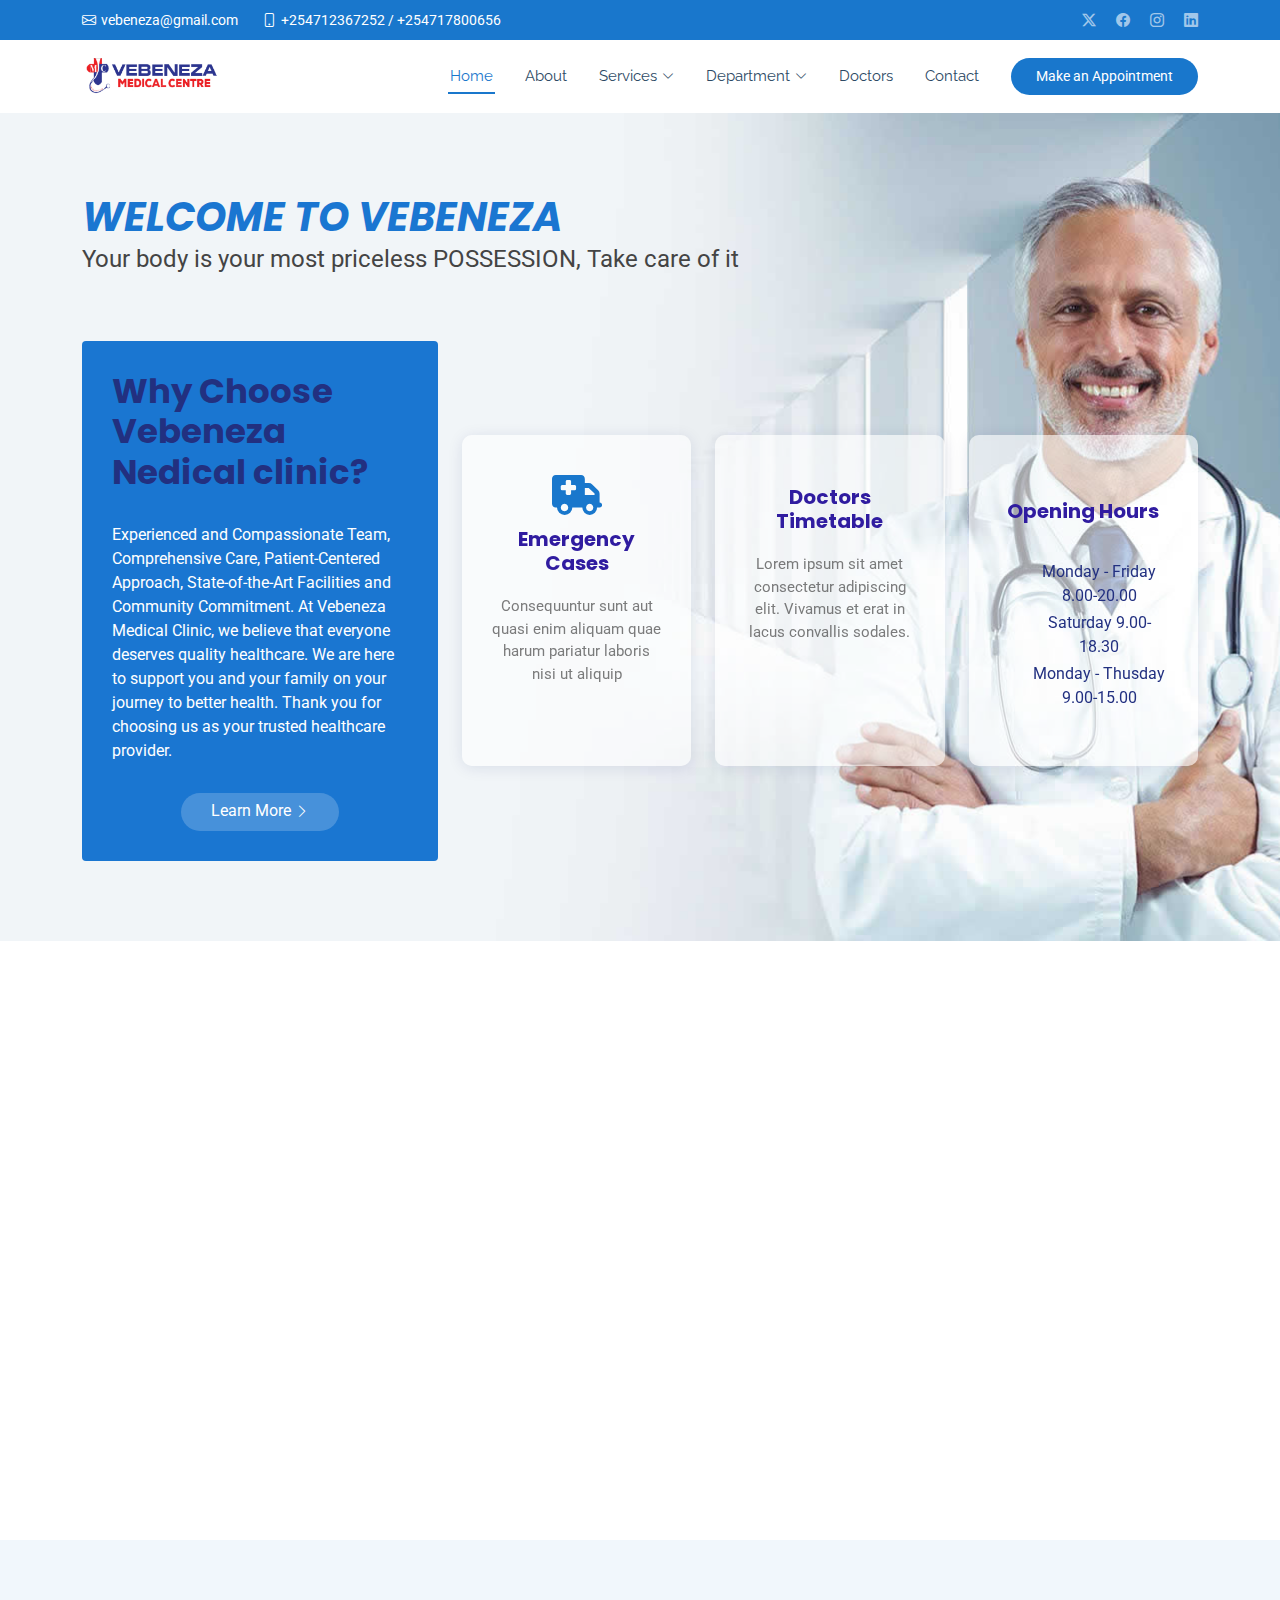
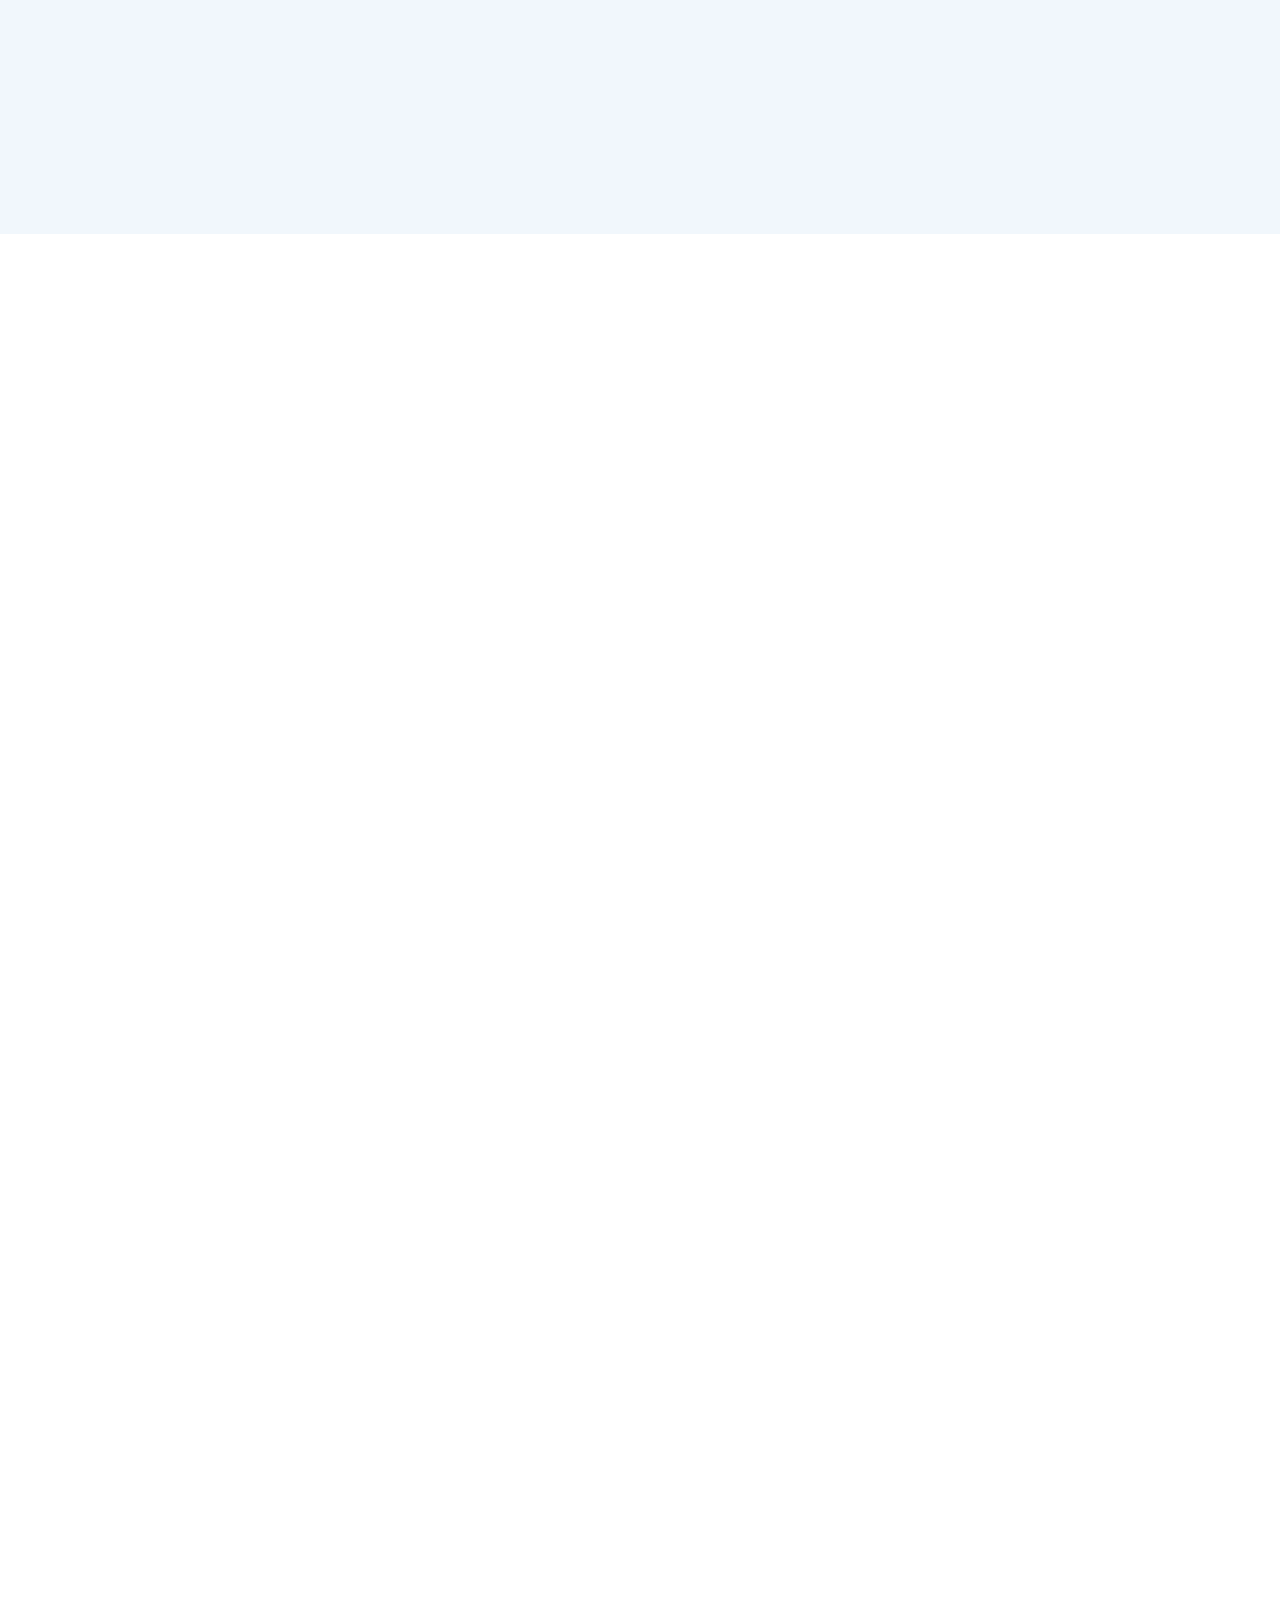
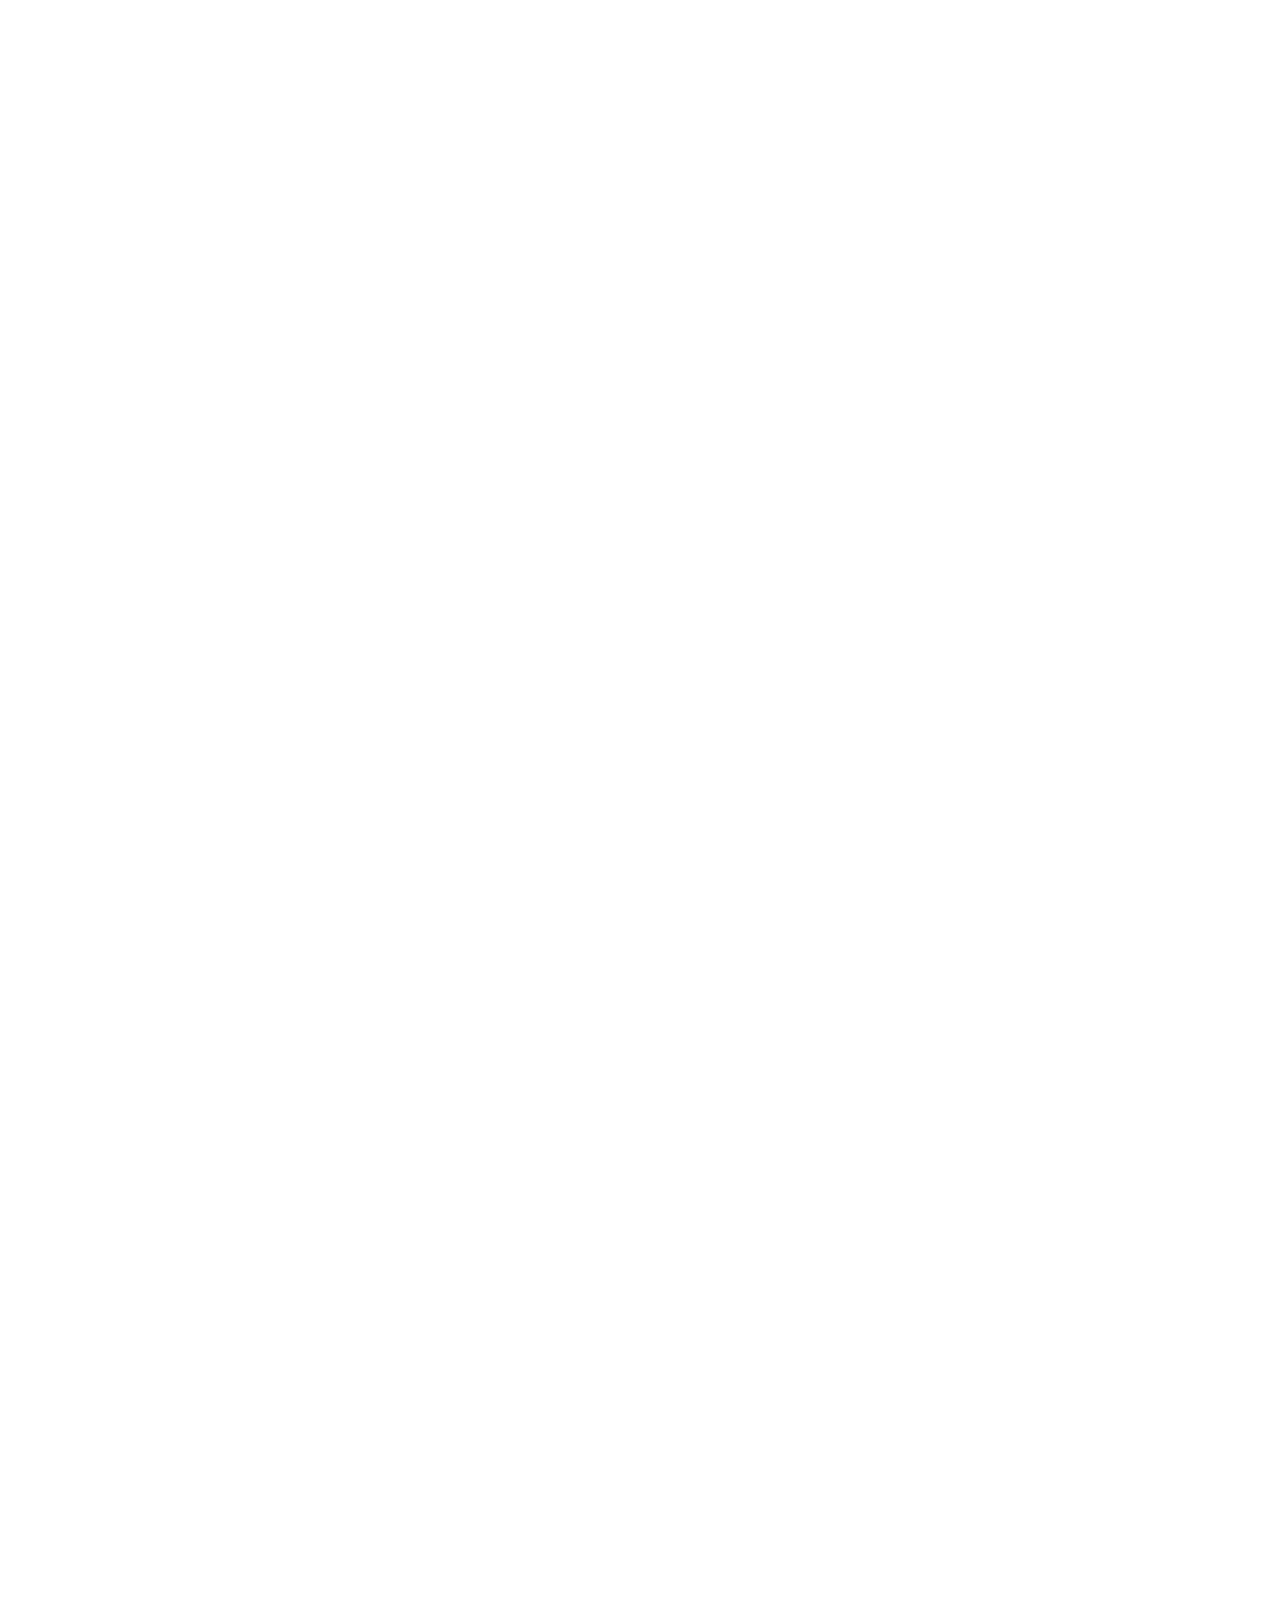
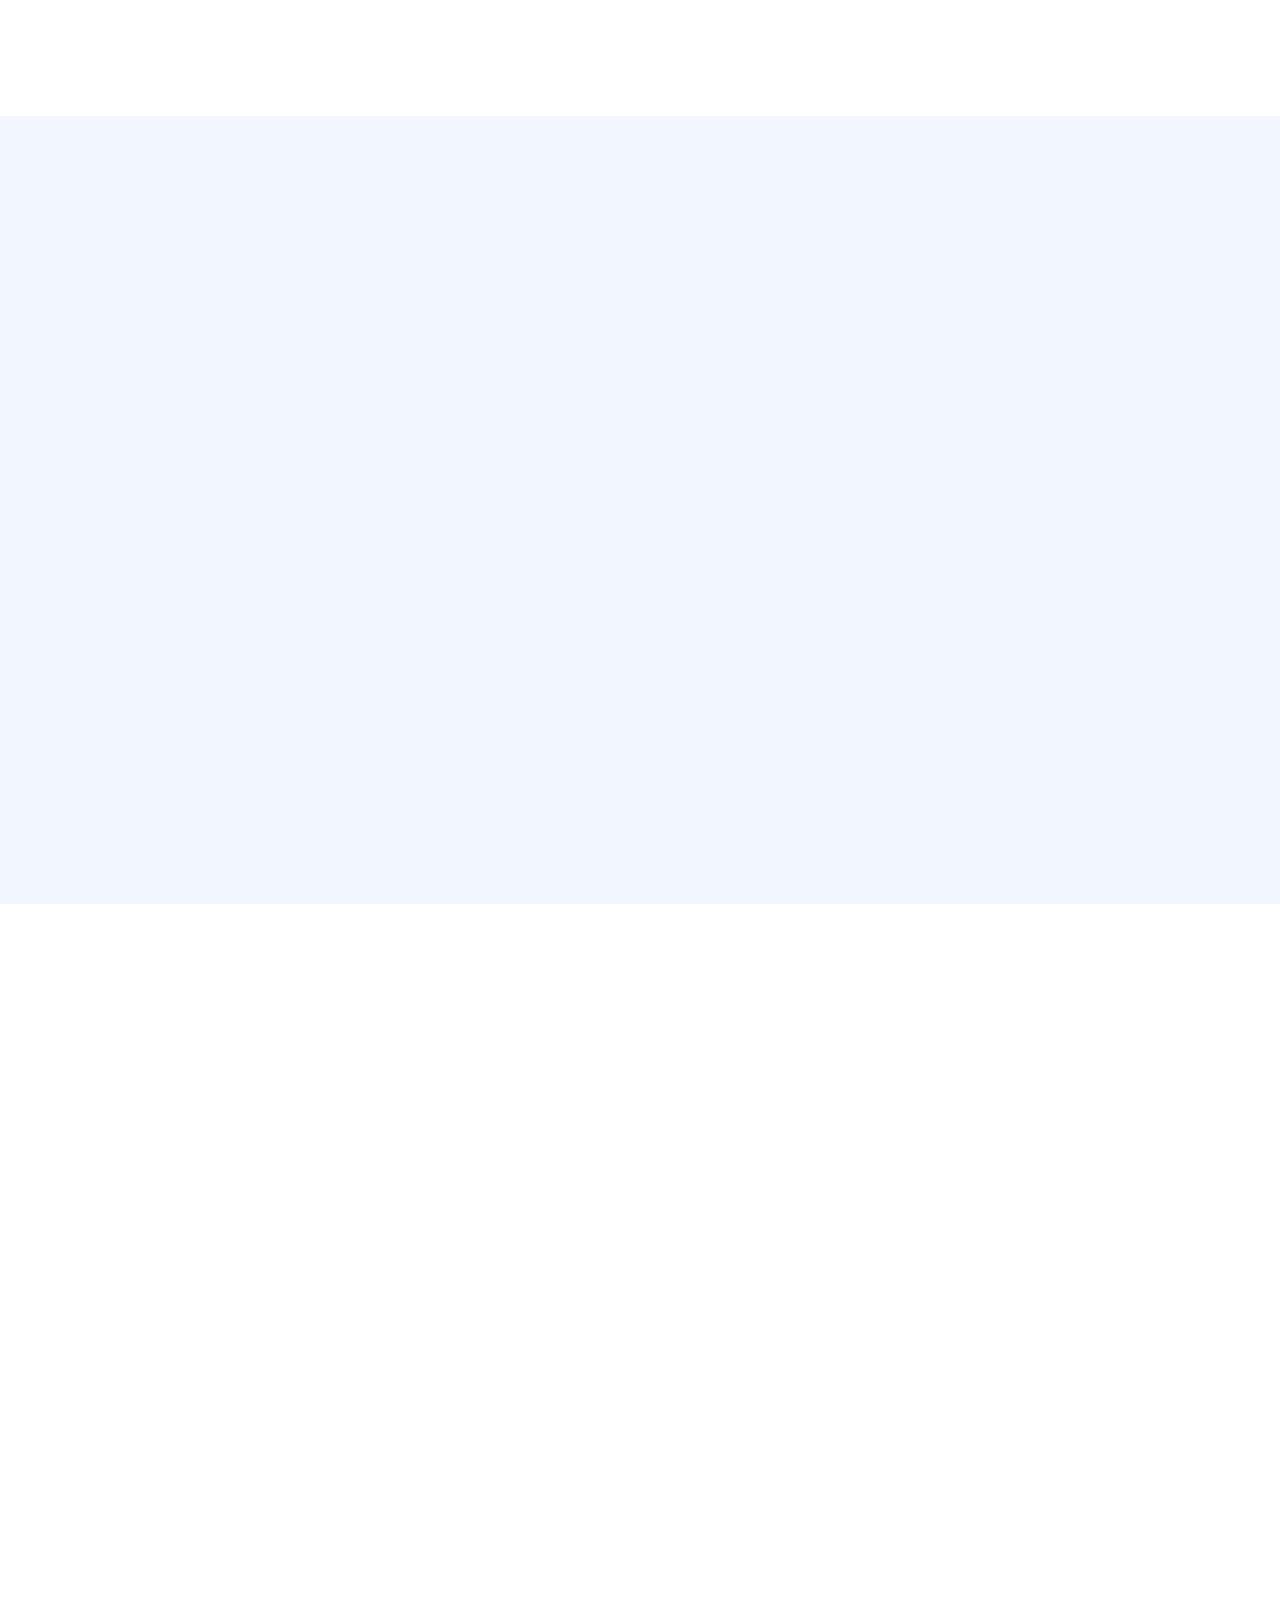
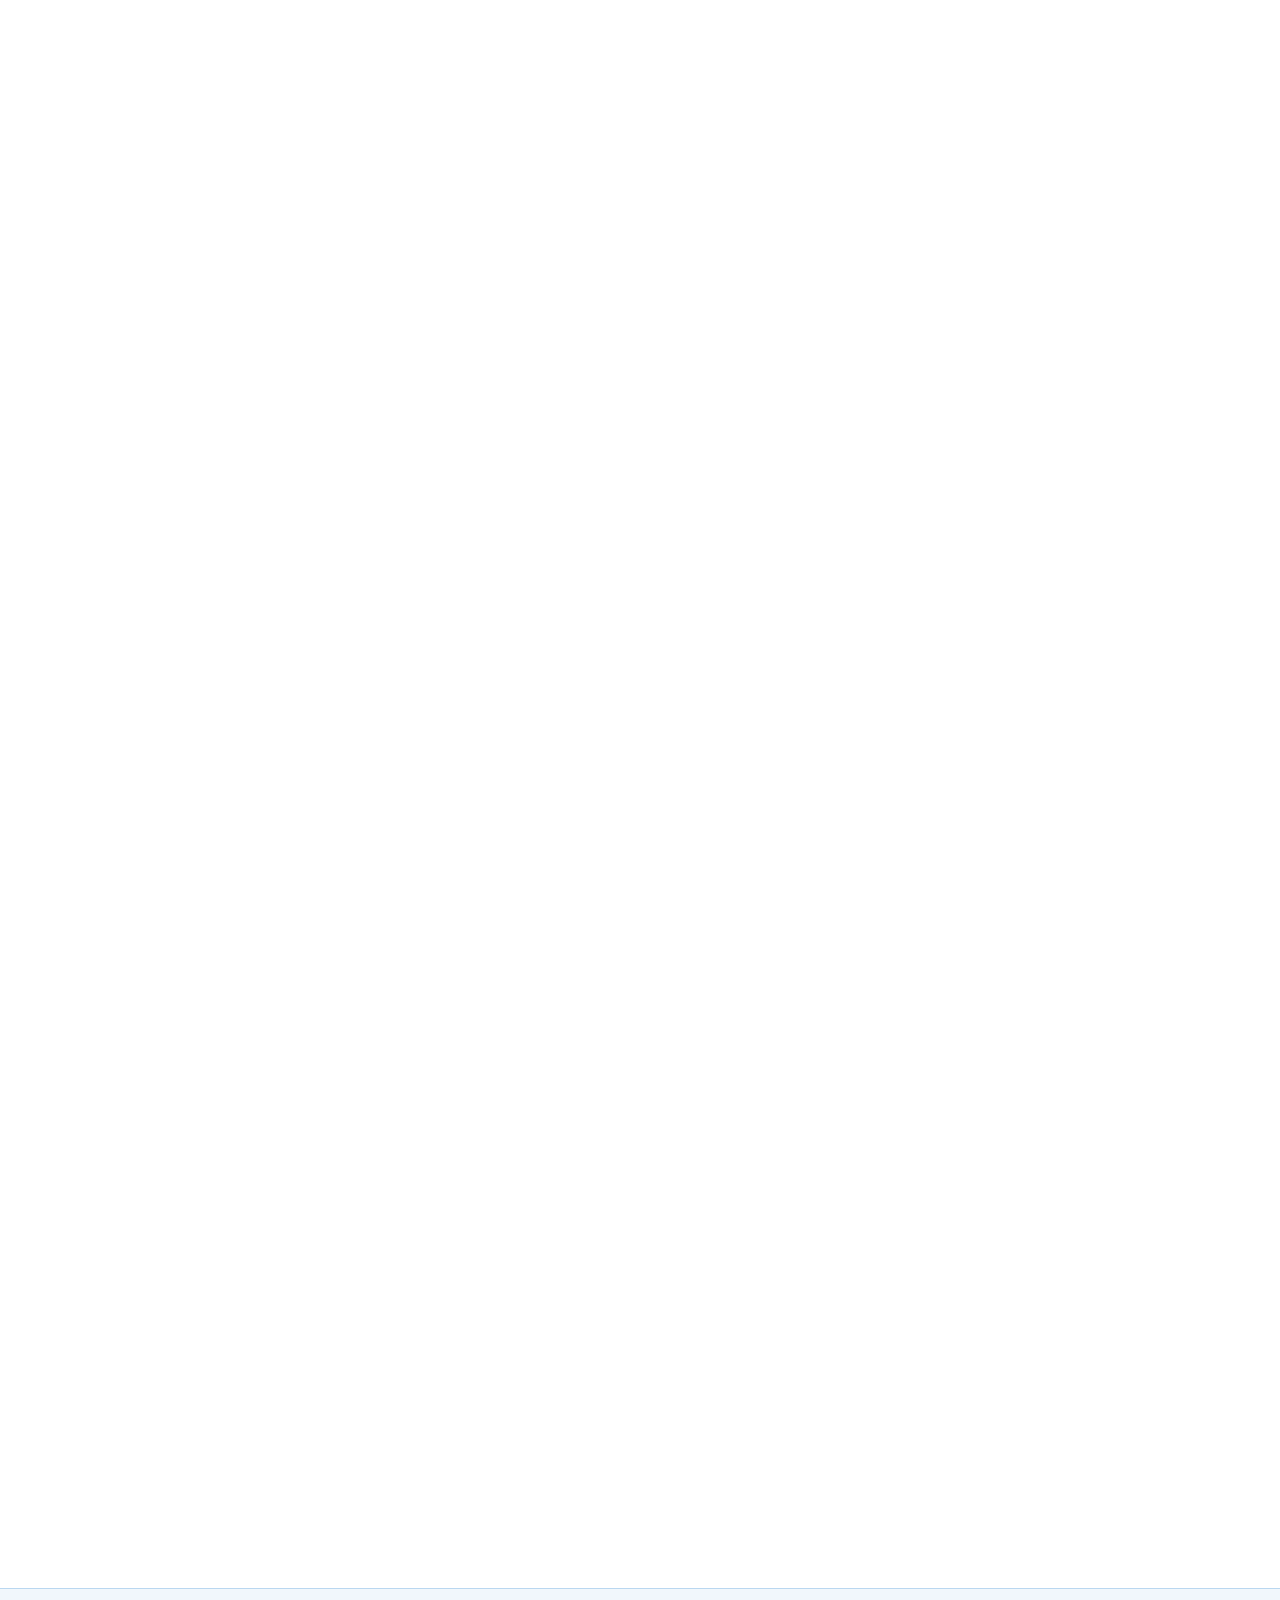
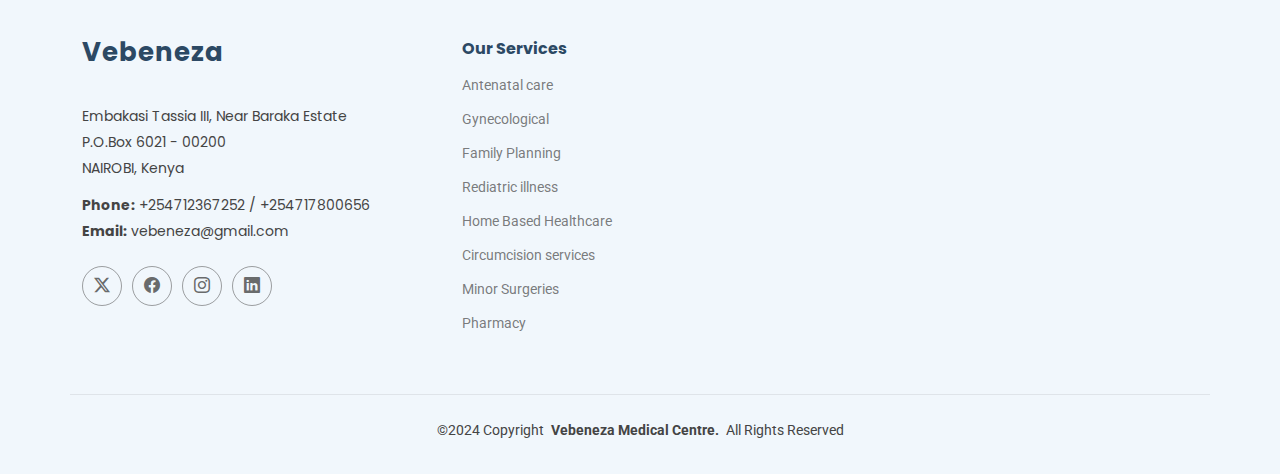
<file: index.html>
<!DOCTYPE html>
<html lang="en">

<head>
  <meta charset="utf-8">
  <meta content="width=device-width, initial-scale=1.0" name="viewport">
  <title>Vebeneza Medical Center</title>
  <meta content="" name="description">
  <meta content="" name="keywords">

  <!-- Favicons -->
  <link href="assets/img/LOGO VEBENEZA.jpg" rel="icon">
  <link href="assets/img/apple-touch-icon.png" rel="apple-touch-icon">

  <!-- Fonts -->
  <link href="https://fonts.googleapis.com" rel="preconnect">
  <link href="https://fonts.gstatic.com" rel="preconnect" crossorigin>
  <link href="https://fonts.googleapis.com/css2?family=Roboto:ital,wght@0,100;0,300;0,400;0,500;0,700;0,900;1,100;1,300;1,400;1,500;1,700;1,900&family=Poppins:ital,wght@0,100;0,200;0,300;0,400;0,500;0,600;0,700;0,800;0,900;1,100;1,200;1,300;1,400;1,500;1,600;1,700;1,800;1,900&family=Raleway:ital,wght@0,100;0,200;0,300;0,400;0,500;0,600;0,700;0,800;0,900;1,100;1,200;1,300;1,400;1,500;1,600;1,700;1,800;1,900&display=swap" rel="stylesheet">

  <!-- Vendor CSS Files -->
  <link href="assets/vendor/bootstrap/css/bootstrap.min.css" rel="stylesheet">
  <link href="assets/vendor/bootstrap-icons/bootstrap-icons.css" rel="stylesheet">
  <link href="assets/vendor/aos/aos.css" rel="stylesheet">
  <link href="assets/vendor/fontawesome-free/css/all.min.css" rel="stylesheet">
  <link href="assets/vendor/glightbox/css/glightbox.min.css" rel="stylesheet">
  <link href="assets/vendor/swiper/swiper-bundle.min.css" rel="stylesheet">

  <!-- Main CSS File -->
  <link href="assets/css/main.css" rel="stylesheet">

 <!-- Griffins -->
</head>

<body class="index-page">

  <header id="header" class="header sticky-top">

    <div class="topbar d-flex align-items-center">
      <div class="container d-flex justify-content-center justify-content-md-between">
        <div class="contact-info d-flex align-items-center">
          <i class="bi bi-envelope d-flex align-items-center"><a href="mailto:griffootieno@gmail.com">vebeneza@gmail.com</a></i>
          <i class="bi bi-phone d-flex align-items-center ms-4"><span>+254712367252 / +254717800656</span></i>
        </div>
        <div class="social-links d-none d-md-flex align-items-center">
          <a href="#" class="twitter"><i class="bi bi-twitter-x"></i></a>
          <a href="#" class="facebook"><i class="bi bi-facebook"></i></a>
          <a href="#" class="instagram"><i class="bi bi-instagram"></i></a>
          <a href="#" class="linkedin"><i class="bi bi-linkedin"></i></a>
        </div>
      </div>
    </div><!-- End Top Bar -->

    <div class="branding d-flex align-items-center">

      <div class="container position-relative d-flex align-items-center justify-content-between">
        <a href="index.html" class="logo d-flex align-items-center me-auto">
          <!-- Uncomment the line below if you also wish to use an image logo -->
          <img src="assets/img/vebeneza_logo.png" alt="">
          <!-- <h1 class="sitename">VEBENEZA MEDICAL CLINIC</h1> -->
        </a>

        <nav id="navmenu" class="navmenu">
          <ul>
            <li><a href="#hero" class="active">Home<br></a></li>
            <li><a href="#about">About</a></li>
            <li class="dropdown"><a href="#"><span>Services</span> <i class="bi bi-chevron-down toggle-dropdown"></i></a>
              <ul>
                <li><a href="/pages/Radiology.html">Radiology/Imaging services</a></li>
                <li class="dropdown"><a href="/pages/clinical_service.html"><span>Clinical Service</span> <i class="bi bi-chevron-down toggle-dropdown"></i></a>
                  <ul>
                    <li><a href="/pages/clinical_service.html">Surgical services</a></li>
                    <li><a href="/pages/clinical_service.html">medical services</a></li>
                    <li><a href="/pages/clinical_service.html">Diagnostic services</a></li>
                    <li><a href="/pages/clinical_service.html">Pharmacutical services</a></li>
                  </ul>
                </li>
                <li><a href="/pages/Consultancy.html">Speciality/Consultancy clinic</a></li>
                <li><a href="/pages/inpatient_service.html">Inpatient services</a></li>
                <li><a href="/pages/outpatient.html">Outpatient services</a></li>
              </ul>
            </li>
            <li class="dropdown"><a href="#"><span>Department</span> <i class="bi bi-chevron-down toggle-dropdown"></i></a>
              <ul>
                <li><a href="#">Casualty</a></li>
                <li><a href="#">Laboratory</a></li>
                <li><a href="#">Pharmacy Service</a></li>
                <li><a href="#">Consultation</a></li>
                <li class="dropdown"><a href="#"><span>Diagnostic and imaging seevices</span> <i class="bi bi-chevron-down toggle-dropdown"></i></a>
                  <ul>
                    <li><a href="#">X-Ray</a></li>
                    <li><a href="#">Ultrasound</a></li>
                  </ul>
                </li>
              </ul>
            </li>
            <li><a href="#doctors">Doctors</a></li>
            <li><a href="#contact">Contact</a></li>
          </ul>
          <i class="mobile-nav-toggle d-xl-none bi bi-list"></i>
        </nav>

        <a class="cta-btn d-none d-sm-block" href="#appointment">Make an Appointment</a>

      </div>

    </div>

  </header>

  <main class="main">

    <!-- Hero Section -->
    <section id="hero" class="hero section light-background">

      <img src="assets/img/slider2.jpg" alt="" data-aos="fade-in">

      <div class="container position-relative">

        <div class="welcome position-relative" data-aos="fade-down" data-aos-delay="100">
          <h2>WELCOME TO VEBENEZA</h2>
          <p>Your body is your most priceless POSSESSION, Take care of it</p>
        </div><!-- End Welcome -->

        <div class="content row gy-4">
          <div class="col-lg-4 d-flex align-items-stretch">
            <div class="why-box" data-aos="zoom-out" data-aos-delay="200">
              <h3>Why Choose Vebeneza Nedical clinic?</h3>
              <p>
                Experienced and Compassionate Team, Comprehensive Care, Patient-Centered Approach, State-of-the-Art Facilities and Community Commitment. At Vebeneza Medical Clinic, we believe that everyone deserves quality healthcare. We are here to support you and your family on your journey to better health. Thank you for choosing us as your trusted healthcare provider.
              </p>
              <div class="text-center">
                <a href="#about" class="more-btn"><span>Learn More</span> <i class="bi bi-chevron-right"></i></a>
              </div>
            </div>
          </div><!-- End Why Box -->

          <div class="col-lg-8 d-flex align-items-stretch">
            <div class="d-flex flex-column justify-content-center">
              <div class="row gy-4">

                <div class="col-xl-4 d-flex align-items-stretch">
                  <div class="icon-box" data-aos="zoom-out" data-aos-delay="300">
                    <i class="fa fa-ambulance"></i>
                    <h4>Emergency Cases</h4>
                    <p>Consequuntur sunt aut quasi enim aliquam quae harum pariatur laboris nisi ut aliquip</p>
                  </div>
                </div><!-- End Icon Box -->

                <div class="col-xl-4 d-flex align-items-stretch">
                  <div class="icon-box" data-aos="zoom-out" data-aos-delay="400">
                    <i class="icofont-prescription"></i>
                    <h4>Doctors Timetable</h4>
                    <p>Lorem ipsum sit amet consectetur adipiscing elit. Vivamus et erat in lacus convallis sodales.</p>
                  </div>
                </div><!-- End Icon Box -->

                <div class="col-xl-4 d-flex align-items-stretch">
                  <div class="icon-box" data-aos="zoom-out" data-aos-delay="500">
                    <i class="icofont-ui-clock"></i>
                    <h4>Opening Hours</h4>
                    <ul class="time-sidual">
											<li class="day">Monday - Friday <span>8.00-20.00</span></li>
											<li class="day">Saturday <span>9.00-18.30</span></li>
											<li class="day">Monday - Thusday <span>9.00-15.00</span></li>
										</ul>
                  </div>
                </div><!-- End Icon Box -->

              </div>
            </div>
          </div>
        </div><!-- End  Content-->

      </div>

    </section><!-- /Hero Section -->

    <!-- About Section -->
    <section id="about" class="about section">

      <div class="container">

        <div class="row gy-4 gx-5">

          <div class="col-lg-6 position-relative align-self-start" data-aos="fade-up" data-aos-delay="200">
            <img src="assets/img/home_face.jpeg" class="img-fluid" alt="">
          </div>

          <div class="col-lg-6 content" data-aos="fade-up" data-aos-delay="100">
            <h3>About Us</h3>
            <p>
              Welcome to Vebeneza Medical Clinic, where your health and well-being are our top priorities. Our clinic is dedicated to providing comprehensive and compassionate healthcare services to the community. With a team of highly skilled medical professionals and state-of-the-art facilities, we strive to offer the best medical care tailored to meet the unique needs of each patient.
            </p>
            <ul>
              <li>
                <i class="fa-solid fa-vial-circle-check"></i>
                <div>
                  <h5>Our Mission</h5>
                  <p>At Vebeneza Medical Clinic, our mission is to deliver exceptional healthcare services that improve the quality of life for our patients. We are committed to providing accessible, affordable, and patient-centered care, ensuring that everyone in our community has the opportunity to achieve optimal health.</p>
                </div>
              </li>
            </ul>
          </div>

        </div>

      </div>

    </section><!-- /About Section -->

    <!-- Stats Section -->
    <section id="stats" class="stats section light-background">

      <div class="container" data-aos="fade-up" data-aos-delay="100">

        <div class="row gy-4">

          <div class="col-lg-3 col-md-6 d-flex flex-column align-items-center">
            <i class="fa-solid fa-user-doctor"></i>
            <div class="stats-item">
              <span data-purecounter-start="0" data-purecounter-end="2" data-purecounter-duration="1" class="purecounter"></span>
              <p>Doctors</p>
            </div>
          </div><!-- End Stats Item -->

          <div class="col-lg-3 col-md-6 d-flex flex-column align-items-center">
            <i class="fa-regular fa-hospital"></i>
            <div class="stats-item">
              <span data-purecounter-start="0" data-purecounter-end="5" data-purecounter-duration="1" class="purecounter"></span>
              <p>Departments</p>
            </div>
          </div><!-- End Stats Item -->

          <div class="col-lg-3 col-md-6 d-flex flex-column align-items-center">
            <i class="fas fa-flask"></i>
            <div class="stats-item">
              <span data-purecounter-start="0" data-purecounter-end="1" data-purecounter-duration="1" class="purecounter"></span>
              <p>Research Labs</p>
            </div>
          </div><!-- End Stats Item -->

          <div class="col-lg-3 col-md-6 d-flex flex-column align-items-center">
            <i class="fas fa-award"></i>
            <div class="stats-item">
              <span data-purecounter-start="0" data-purecounter-end="10" data-purecounter-duration="1" class="purecounter"></span>
              <p>Awards</p>
            </div>
          </div><!-- End Stats Item -->

        </div>

      </div>

    </section><!-- /Stats Section -->

    <!-- Services Section -->
    <section id="services" class="services section">

      <!-- Section Title -->
      <div class="container section-title" data-aos="fade-up">
        <h2>Services</h2>
        <p></p>
      </div><!-- End Section Title -->

      <div class="container">

        <div class="row gy-4">

          <div class="col-lg-4 col-md-6" data-aos="fade-up" data-aos-delay="100">
            <div class="service-item  position-relative">
              <div class="icon">
                <i class="fas Antenatal"></i>
              </div>
              <a href="#" class="stretched-link">
                <h3>Antenatal Care</h3>
              </a>
              <p>Our antenatal care services focus on monitoring and supporting the health of expectant mothers and their babies. We provide comprehensive prenatal check-ups, screening tests, and personalized guidance to ensure a healthy pregnancy and delivery.</p>
            </div>
          </div><!-- End Service Item -->

          <div class="col-lg-4 col-md-6" data-aos="fade-up" data-aos-delay="200">
            <div class="service-item position-relative">
              <div class="icon">
                <i class="fas pharmacy"></i>
              </div>
              <a href="#" class="stretched-link">
                <h3>Pharmacy</h3>
              </a>
              <p>Our on-site pharmacy offers a wide range of medications and health products. We provide convenient access to prescriptions, over-the-counter drugs, and expert advice on medication management.</p>
            </div>
          </div><!-- End Service Item -->

          <div class="col-lg-4 col-md-6" data-aos="fade-up" data-aos-delay="300">
            <div class="service-item position-relative">
              <div class="icon">
                <i class="fas surgical"></i>
              </div>
              <a href="#" class="stretched-link">
                <h3>Minor Surgeries</h3>
              </a>
              <p>We specialize in minor surgical procedures with a focus on safety and minimal discomfort. Our experienced surgeons perform these procedures with care, aiming for effective outcomes and a smooth recovery.</p>
            </div>
          </div><!-- End Service Item -->

          <div class="col-lg-4 col-md-6" data-aos="fade-up" data-aos-delay="400">
            <div class="service-item position-relative">
              <div class="icon">
                <i class="fas fa-pump-medical"></i>
              </div>
              <a href="#" class="stretched-link">
                <h3>Pediatric Illness</h3>
              </a>
              <p>Our pediatric services provide expert care for children’s health issues, from common illnesses to more complex conditions. We are committed to delivering compassionate care and support to ensure the well-being of your child.</p>
              <a href="#" class="stretched-link"></a>
            </div>
          </div><!-- End Service Item -->

          <div class="col-lg-4 col-md-6" data-aos="fade-up" data-aos-delay="500">
            <div class="service-item position-relative">
              <div class="icon">
                <i class="fas fa-hospital"></i>
              </div>
              <a href="#" class="stretched-link">
                <h3>Home-Based Healthcare</h3>
              </a>
              <p>We provide home-based healthcare services for those who require medical care in the comfort of their own home. Our team offers tailored care plans for chronic disease management, post-surgical recovery, and more.</p>
              <a href="#" class="stretched-link"></a>
            </div>
          </div><!-- End Service Item -->

          <div class="col-lg-4 col-md-6" data-aos="fade-up" data-aos-delay="600">
            <div class="service-item position-relative">
              <div class="icon">
                <i class="fas gynecological"></i>
              </div>
              <a href="#" class="stretched-link">
                <h3>Gynecological Services</h3>
              </a>
              <p>We offer a full range of gynecological services to address women’s health needs. From routine exams to specialized treatments, our team is dedicated to providing expert care with a focus on your comfort and well-being.</p>
              <a href="#" class="stretched-link"></a>
            </div>
          </div><!-- End Service Item -->

        </div>

      </div>

    </section><!-- /Services Section -->

    <!-- Appointment Section -->
    <section id="appointment" class="appointment section">

      <!-- Section Title -->
      <div class="container section-title" data-aos="fade-up">
        <h2>Appointment</h2>
        <p></p>
      </div><!-- End Section Title -->

      <div class="container" data-aos="fade-up" data-aos-delay="100">

        <form action="form_appointment.php" method="post" role="form" class="php-email-form">
          <div class="row">
            <div class="col-md-4 form-group">
              <input type="text" name="name" class="form-control" id="name" placeholder="Your Name" required="">
            </div>
            <div class="col-md-4 form-group mt-3 mt-md-0">
              <input type="email" class="form-control" name="email" id="email" placeholder="Your Email" required="">
            </div>
            <div class="col-md-4 form-group mt-3 mt-md-0">
              <input type="tel" class="form-control" name="phone" id="phone" placeholder="Your Phone" required="">
            </div>
          </div>
          <div class="row">
            <div class="col-md-4 form-group mt-3">
              <input type="datetime-local" name="date" class="form-control datepicker" id="date" placeholder="Appointment Date" required="">
            </div>
            <div class="col-md-4 form-group mt-3">
              <select name="department" id="department" class="form-select" required="">
                <option value="">Select Department</option>
                <option value="Department 1">MCH</option>
                <option value="Department 2">Gynecological</option>
                <option value="Department 3">Surgical</option>
                <option value="Department 3">Home-Based Health Care</option>
                <option value="Department 3">Family Planning</option>
              </select>
            </div>
            <div class="col-md-4 form-group mt-3">
              <select name="doctor" id="doctor" class="form-select" required="">
                <option value="">Select Doctor</option>
                <option value="Doctor 1">Dr. Verah Atieno</option>
                <option value="Doctor 2">Dr. Justus Ouma</option>
              </select>
            </div>
          </div>

          <div class="form-group mt-3">
            <textarea class="form-control" name="message" rows="5" placeholder="Message (Optional)"></textarea>
          </div>
          <div class="mt-3">
            <div class="loading">Loading</div>
            <div class="error-message"></div>
            <div class="sent-message">Your appointment request has been sent successfully. Thank you!</div>
            <div class="text-center"><button type="submit">Make an Appointment</button></div>
          </div>
        </form>

      </div>

    </section><!-- /Appointment Section -->

    <!-- Departments Section -->
    <section id="departments" class="departments section">

      <!-- Section Title -->
      <div class="container section-title" data-aos="fade-up">
        <h2>Departments</h2>
        <p></p>
      </div><!-- End Section Title -->

      <div class="container" data-aos="fade-up" data-aos-delay="100">

        <div class="row">
          <div class="col-lg-3">
            <ul class="nav nav-tabs flex-column">
              <li class="nav-item">
                <a class="nav-link active show" data-bs-toggle="tab" href="#departments-tab-1">MCH</a>
              </li>
              <li class="nav-item">
                <a class="nav-link" data-bs-toggle="tab" href="#departments-tab-2">Gynecological</a>
              </li>
              <li class="nav-item">
                <a class="nav-link" data-bs-toggle="tab" href="#departments-tab-3">Surgical</a>
              </li>
              <li class="nav-item">
                <a class="nav-link" data-bs-toggle="tab" href="#departments-tab-4">Home-Based Health Care</a>
              </li>
              <li class="nav-item">
                <a class="nav-link" data-bs-toggle="tab" href="#departments-tab-5">Family Planning</a>
              </li>
              <li class="nav-item">
                <a class="nav-link" data-bs-toggle="tab" href="#departments-tab-6">Pharmacy Services</a>
              </li>
              <li class="nav-item">
                <a class="nav-link" data-bs-toggle="tab" href="#departments-tab-7">Maternity</a>
              </li>
            </ul>
          </div>
          <div class="col-lg-9 mt-4 mt-lg-0">
            <div class="tab-content">
              <div class="tab-pane active show" id="departments-tab-1">
                <div class="row">
                  <div class="col-lg-8 details order-2 order-lg-1">
                    <h3>MCH</h3>
                    <p class="fst-italic">Maternal and Child Health services</p>
                    <p>Our Maternal and Child Health (MCH) services are designed to support the health and well-being of both mothers and children. We provide prenatal care, postnatal support, and routine check-ups to ensure the best outcomes for both mother and baby.</p>
                  </div>
                  <div class="col-lg-4 text-center order-1 order-lg-2">
                    <img src="assets/img/maternity.jpg" alt="" class="img-fluid">
                  </div>
                </div>
              </div>
              <div class="tab-pane" id="departments-tab-2">
                <div class="row">
                  <div class="col-lg-8 details order-2 order-lg-1">
                    <h3>Gynecological</h3>
                    <p class="fst-italic">gynecological services</p>
                    <p>Our gynecological services cover a wide spectrum of women's health needs, from routine exams to specialized treatments. We are dedicated to addressing your gynecological concerns with expert care and a focus on your comfort and health.</p>
                  </div>
                  <div class="col-lg-4 text-center order-1 order-lg-2">
                    <img src="assets/img/gynecological services.png" alt="" class="img-fluid">
                  </div>
                </div>
              </div>
              <div class="tab-pane" id="departments-tab-3">
                <div class="row">
                  <div class="col-lg-8 details order-2 order-lg-1">
                    <h3>Surgical</h3>
                    <p class="fst-italic">Minor Surgeries</p>
                    <p>We perform a variety of minor surgical procedures with precision and care. Our skilled surgeons handle these procedures with the highest standards of safety and minimal discomfort, ensuring a smooth recovery process.</p>
                  </div>
                  <div class="col-lg-4 text-center order-1 order-lg-2">
                    <img src="assets/img/surgical.jpg" alt="" class="img-fluid">
                  </div>
                </div>
              </div>
              <div class="tab-pane" id="departments-tab-4">
                <div class="row">
                  <div class="col-lg-8 details order-2 order-lg-1">
                    <h3>Home-Based Health Care</h3>
                    <p class="fst-italic">home-based health care services</p>
                    <p>Our home-based health care services provide convenient and compassionate medical care in the comfort of your own home. We offer tailored care plans to meet individual needs, including chronic disease management and post-operative care.</p>
                  </div>
                  <div class="col-lg-4 text-center order-1 order-lg-2">
                    <img src="assets/img/homebased healthcare.png" alt="" class="img-fluid">
                  </div>
                </div>
              </div>
              <div class="tab-pane" id="departments-tab-5">
                <div class="row">
                  <div class="col-lg-8 details order-2 order-lg-1">
                    <h3>Family Planning</h3>
                    <p class="fst-italic"> family planning services</p>
                    <p>We offer comprehensive family planning services to help you make informed decisions about your reproductive health. Our team provides personalized counseling, a range of contraceptive options, and support for planning your family’s future.</p>
                  </div>
                  <div class="col-lg-4 text-center order-1 order-lg-2">
                    <img src="assets/img/family planning.jpg" alt="" class="img-fluid">
                  </div>
                </div>
              </div>
              <div class="tab-pane" id="departments-tab-6">
                <div class="row">
                  <div class="col-lg-8 details order-2 order-lg-1">
                    <h3>Pharmacy</h3>
                    <p class="fst-italic">Pharmacy Services</p>
                    <p>We dispense quality medicines at all our pharmacy outlets at the best price possible. Before stocking, medicines undergo a vetting and approval process by an in- house committee, The Medicines and Therapeutic Committee; a body that plays a vital governance, policy and support role for medicine use processes within the Hospital.</p>
                  </div>
                  <div class="col-lg-4 text-center order-1 order-lg-2">
                    <img src="assets/img/Image8.jpeg" alt="" class="img-fluid">
                  </div>
                </div>
              </div>
              <div class="tab-pane" id="departments-tab-7">
                <div class="row">
                  <div class="col-lg-8 details order-2 order-lg-1">
                    <h3>Maternity</h3>
                    <p class="fst-italic">Maternity Services</p>
                    <p>At Venebeza Medical Centre, we believe that pregnancy is not a disease and our goal is to walk the journey with you, in confidence and with exceptional healthcare. Our state of the art Maternity wing runs every 24/7 and is staffed by experienced team of nurses, midwives, Obs/Gyn Specialist, they will assess your pregnancy, ensure all necessary measurements and tests are carried out.</p>
                  </div>
                  <div class="col-lg-4 text-center order-1 order-lg-2">
                    <img src="assets/img/Image12.jpeg" alt="" class="img-fluid">
                  </div>
                </div>
              </div>
            </div>
          </div>
        </div>

      </div>

    </section><!-- /Departments Section -->

    <!-- Doctors Section -->
    <section id="doctors" class="doctors section">

      <!-- Section Title -->
      <div class="container section-title" data-aos="fade-up">
        <h2>Doctors</h2>
        <p></p>
      </div><!-- End Section Title -->

      <div class="container">

        <div class="row gy-4">

          <div class="col-lg-6" data-aos="fade-up" data-aos-delay="100">
            <div class="team-member d-flex align-items-start">
              <div class="pic"><img src="assets/img/doctors/Dr. Verah.png" class="img-fluid" alt=""></div>
              <div class="member-info">
                <h4>Verah Atieno Otieno</h4>
                <span>MD - Clinical Medicine</span>
                <p>Dr. Verah Atieno Otieno is a highly skilled clinician with a deep commitment to providing exceptional medical care. She holds a Doctor of Medicine degree from the University of Nairobi and has over 10 years of experience in clinical medicine. Dr. Otieno specializes in the diagnosis and treatment of acute and chronic illnesses, emphasizing a holistic approach to patient care. Her dedication to her patients is evident in her compassionate demeanor and her ability to tailor treatment plans to individual needs. Dr. Otieno is also an advocate for community health education and regularly participates in outreach programs to promote preventive care. In her free time, she enjoys reading medical journals, gardening, and spending quality time with her family.</p>
                <div class="social">
                  <a href=""><i class="bi bi-twitter-x"></i></a>
                  <a href=""><i class="bi bi-facebook"></i></a>
                  <a href=""><i class="bi bi-instagram"></i></a>
                  <a href=""> <i class="bi bi-linkedin"></i> </a>
                </div>
              </div>
            </div>
          </div><!-- End Team Member -->

          <div class="col-lg-6" data-aos="fade-up" data-aos-delay="200">
            <div class="team-member d-flex align-items-start">
              <div class="pic"><img src="assets/img/doctors/Dr.Justus.png" class="img-fluid" alt=""></div>
              <div class="member-info">
                <h4>Justus Odhiambo Ouma</h4>
                <span>Paramedic (AEMT)</span>
                <p>Justus Othiambo Ouma is an Advanced Emergency Medical Technician (AEMT) with extensive experience in emergency medical services. He completed his paramedic training at the Kenya Medical Training College and has been serving in the field for over 8 years. Justus is known for his quick thinking and calm demeanor in high-pressure situations, providing critical care during emergencies. His expertise includes advanced life support, trauma care, and patient stabilization. Justus is passionate about continuous learning and regularly attends workshops to stay updated on the latest advancements in emergency medical care. Outside of work, he enjoys hiking, playing football, and volunteering with local rescue teams.</p>
                <div class="social">
                  <a href=""><i class="bi bi-twitter-x"></i></a>
                  <a href=""><i class="bi bi-facebook"></i></a>
                  <a href=""><i class="bi bi-instagram"></i></a>
                  <a href=""> <i class="bi bi-linkedin"></i> </a>
                </div>
              </div>
            </div>
          </div><!-- End Team Member -->

        </div>

      </div>

    </section><!-- /Doctors Section -->

    <!-- Faq Section -->
    <section id="faq" class="faq section light-background">

      <!-- Section Title -->
      <div class="container section-title" data-aos="fade-up">
        <h2>Frequently Asked Questions</h2>
        <p></p>
      </div><!-- End Section Title -->

      <div class="container">

        <div class="row justify-content-center">

          <div class="col-lg-10" data-aos="fade-up" data-aos-delay="100">

            <div class="faq-container">

              <div class="faq-item faq-active">
                <h3>What are your clinic hours?</h3>
                <div class="faq-content">
                  <p>Our clinic is open Monday to Friday from 8:00 AM to 6:00 PM, and on Saturdays from 9:00 AM to 2:00 PM. We are closed on Sundays and public holidays.</p>
                </div>
                <i class="faq-toggle bi bi-chevron-right"></i>
              </div><!-- End Faq item-->

              <div class="faq-item">
                <h3>How can I make an appointment?</h3>
                <div class="faq-content">
                  <p>You can make an appointment by calling our front desk at [clinic phone number], through our website's appointment booking system, or by visiting us in person during clinic hours.</p>
                </div>
                <i class="faq-toggle bi bi-chevron-right"></i>
              </div><!-- End Faq item-->

              <div class="faq-item">
                <h3>Do you accept walk-ins?</h3>
                <div class="faq-content">
                  <p>Yes, we accept walk-ins. However, to minimize wait times, we encourage making an appointment in advance.</p>
                </div>
                <i class="faq-toggle bi bi-chevron-right"></i>
              </div><!-- End Faq item-->

              <div class="faq-item">
                <h3>What insurance plans do you accept?</h3>
                <div class="faq-content">
                  <p>We accept a wide range of insurance plans. Please contact our billing department at [billing phone number] or check our website for a comprehensive list of accepted insurance providers.</p>
                </div>
                <i class="faq-toggle bi bi-chevron-right"></i>
              </div><!-- End Faq item-->

              <div class="faq-item">
                <h3>What should I bring to my appointment?</h3>
                <div class="faq-content">
                  <p>Please bring your insurance card, a valid photo ID, a list of current medications, and any relevant medical records. If you are a new patient, please arrive 15 minutes early to complete any necessary paperwork.</p>
                </div>
                <i class="faq-toggle bi bi-chevron-right"></i>
              </div><!-- End Faq item-->

              <div class="faq-item">
                <h3>How do I provide feedback about my experience?</h3>
                <div class="faq-content">
                  <p>We value your feedback! You can provide feedback through our website's contact form, by calling our clinic, or by filling out a feedback form available at the reception.</p>
                </div>
                <i class="faq-toggle bi bi-chevron-right"></i>
              </div><!-- End Faq item-->

            </div>

          </div><!-- End Faq Column-->

        </div>

      </div>

    </section><!-- /Faq Section -->

    <!-- Testimonials Section -->
    <section id="testimonials" class="testimonials section">

      <div class="container">

        <div class="row align-items-center">

          <div class="col-lg-5 info" data-aos="fade-up" data-aos-delay="100">
            <h3>Testimonials</h3>
            <p>
              At Vebeneza Medical Clinic, our mission is to provide compassionate and comprehensive healthcare to our community. Our dedicated team of medical professionals is committed to ensuring each patient receives personalized and effective care. Here are some of the wonderful experiences shared by our patients:
            </p>
          </div>

          <div class="col-lg-7" data-aos="fade-up" data-aos-delay="200">

            <div class="swiper init-swiper">
              <script type="application/json" class="swiper-config">
                {
                  "loop": true,
                  "speed": 600,
                  "autoplay": {
                    "delay": 5000
                  },
                  "slidesPerView": "auto",
                  "pagination": {
                    "el": ".swiper-pagination",
                    "type": "bullets",
                    "clickable": true
                  }
                }
              </script>
              <div class="swiper-wrapper">

                <div class="swiper-slide">
                  <div class="testimonial-item">
                    <div class="d-flex">
                      <img src="assets/img/testimonials/JURO.jpg" class="testimonial-img flex-shrink-0" alt="">
                      <div>
                        <h3>Griffins Osembo</h3>
                        <h4>Ceo &amp; Founder</h4>
                        <div class="stars">
                          <i class="bi bi-star-fill"></i><i class="bi bi-star-fill"></i><i class="bi bi-star-fill"></i><i class="bi bi-star-fill"></i><i class="bi bi-star-fill"></i>
                        </div>
                      </div>
                    </div>
                    <p>
                      <i class="bi bi-quote quote-icon-left"></i>
                      <span>I have been a patient at Vebeneza Medical Clinic for over five years, and I couldn't be happier with the care I receive. The doctors are attentive, knowledgeable, and truly care about my well-being. I always feel heard and understood.</span>
                      <i class="bi bi-quote quote-icon-right"></i>
                    </p>
                  </div>
                </div><!-- End testimonial item -->

                <div class="swiper-slide">
                  <div class="testimonial-item">
                    <div class="d-flex">
                      <img src="assets/img/testimonials/mary.png" class="testimonial-img flex-shrink-0" alt="">
                      <div>
                        <h3>Mary Ouma</h3>
                        <h4>Designer</h4>
                        <div class="stars">
                          <i class="bi bi-star-fill"></i><i class="bi bi-star-fill"></i><i class="bi bi-star-fill"></i><i class="bi bi-star-fill"></i><i class="bi bi-star-fill"></i>
                        </div>
                      </div>
                    </div>
                    <p>
                      <i class="bi bi-quote quote-icon-left"></i>
                      <span>From the moment I walk into Vebeneza Medical Clinic, I am greeted with warmth and professionalism. The staff is incredibly friendly and the facilities are top-notch. I trust them completely with my health.</span>
                      <i class="bi bi-quote quote-icon-right"></i>
                    </p>
                  </div>
                </div><!-- End testimonial item -->

                <div class="swiper-slide">
                  <div class="testimonial-item">
                    <div class="d-flex">
                      <img src="assets/img/testimonials/josephine.jpg" class="testimonial-img flex-shrink-0" alt="">
                      <div>
                        <h3>Josephine Aketch</h3>
                        <h4>Entrepreneur</h4>
                        <div class="stars">
                          <i class="bi bi-star-fill"></i><i class="bi bi-star-fill"></i><i class="bi bi-star-fill"></i><i class="bi bi-star-fill"></i><i class="bi bi-star-fill"></i>
                        </div>
                      </div>
                    </div>
                    <p>
                      <i class="bi bi-quote quote-icon-left"></i>
                      <span>Vebeneza Medical Clinic has been a lifesaver for my family. The pediatricians are amazing with my children, and the whole team is always available to answer our questions and provide support. We feel very fortunate to have found such a caring clinic.</span>
                      <i class="bi bi-quote quote-icon-right"></i>
                    </p>
                  </div>
                </div><!-- End testimonial item -->

                <div class="swiper-slide">
                  <div class="testimonial-item">
                    <div class="d-flex">
                      <img src="assets/img/testimonials/testimonials-4.jpg" class="testimonial-img flex-shrink-0" alt="">
                      <div>
                        <h3>Matt Brandon</h3>
                        <h4>Freelancer</h4>
                        <div class="stars">
                          <i class="bi bi-star-fill"></i><i class="bi bi-star-fill"></i><i class="bi bi-star-fill"></i><i class="bi bi-star-fill"></i><i class="bi bi-star-fill"></i>
                        </div>
                      </div>
                    </div>
                    <p>
                      <i class="bi bi-quote quote-icon-left"></i>
                      <span>As someone with chronic health issues, finding a reliable and compassionate healthcare provider was crucial for me. Vebeneza Medical Clinic has exceeded my expectations. Their holistic approach to care has made a significant difference in my life.</span>
                      <i class="bi bi-quote quote-icon-right"></i>
                    </p>
                  </div>
                </div><!-- End testimonial item -->

                <div class="swiper-slide">
                  <div class="testimonial-item">
                    <div class="d-flex">
                      <img src="assets/img/testimonials/testimonials-5.jpg" class="testimonial-img flex-shrink-0" alt="">
                      <div>
                        <h3>John Larson</h3>
                        <h4>Entrepreneur</h4>
                        <div class="stars">
                          <i class="bi bi-star-fill"></i><i class="bi bi-star-fill"></i><i class="bi bi-star-fill"></i><i class="bi bi-star-fill"></i><i class="bi bi-star-fill"></i>
                        </div>
                      </div>
                    </div>
                    <p>
                      <i class="bi bi-quote quote-icon-left"></i>
                      <span>I had a minor surgery at Vebeneza Medical Clinic and the experience was exceptional. The doctors explained everything clearly and made sure I was comfortable throughout the process. I am so grateful for their expertise and kindness.</span>
                      <i class="bi bi-quote quote-icon-right"></i>
                    </p>
                  </div>
                </div><!-- End testimonial item -->

              </div>
              <div class="swiper-pagination"></div>
            </div>

          </div>

        </div>

      </div>

    </section><!-- /Testimonials Section -->

    <!-- Gallery Section -->
    <section id="gallery" class="gallery section">

      <!-- Section Title -->
      <div class="container section-title" data-aos="fade-up">
        <h2>Gallery</h2>
        <p>Our Able Doctors examining necessary medical assistances</p>
      </div><!-- End Section Title -->

      <div class="container-fluid" data-aos="fade-up" data-aos-delay="100">

        <div class="row g-0">

          <div class="col-lg-3 col-md-4">
            <div class="gallery-item">
              <a href="assets/img/gallery/chemist.png" class="glightbox" data-gallery="images-gallery">
                <img src="assets/img/gallery/chemist.png" alt="" class="img-fluid">
              </a>
            </div>
          </div><!-- End Gallery Item -->

          <div class="col-lg-3 col-md-4">
            <div class="gallery-item">
              <a href="assets/img/gallery/Image5.jpeg" class="glightbox" data-gallery="images-gallery">
                <img src="assets/img/gallery/Image5.jpeg" alt="" class="img-fluid">
              </a>
            </div>
          </div><!-- End Gallery Item -->

          <div class="col-lg-3 col-md-4">
            <div class="gallery-item">
              <a href="assets/img/gallery/field.jpg" class="glightbox" data-gallery="images-gallery">
                <img src="assets/img/gallery/field.jpg" alt="" class="img-fluid">
              </a>
            </div>
          </div><!-- End Gallery Item -->

          <div class="col-lg-3 col-md-4">
            <div class="gallery-item">
              <a href="assets/img/gallery/Image6.jpeg" class="glightbox" data-gallery="images-gallery">
                <img src="assets/img/gallery/Image6.jpeg" alt="" class="img-fluid">
              </a>
            </div>
          </div><!-- End Gallery Item -->

          <div class="col-lg-3 col-md-4">
            <div class="gallery-item">
              <a href="assets/img/gallery/Image7.jpeg" class="glightbox" data-gallery="images-gallery">
                <img src="assets/img/gallery/Image7.jpeg" alt="" class="img-fluid">
              </a>
            </div>
          </div><!-- End Gallery Item -->

          <div class="col-lg-3 col-md-4">
            <div class="gallery-item">
              <a href="assets/img/gallery/OUTFIELD.jpeg" class="glightbox" data-gallery="images-gallery">
                <img src="assets/img/gallery/OUTFIELD.jpeg" alt="" class="img-fluid">
              </a>
            </div>
          </div><!-- End Gallery Item -->

          <div class="col-lg-3 col-md-4">
            <div class="gallery-item">
              <a href="assets/img/gallery/home_face.jpeg" class="glightbox" data-gallery="images-gallery">
                <img src="assets/img/gallery/home_face.jpeg" alt="" class="img-fluid">
              </a>
            </div>
          </div><!-- End Gallery Item -->

          <div class="col-lg-3 col-md-4">
            <div class="gallery-item">
              <a href="assets/img/gallery/gallery-8.jpg" class="glightbox" data-gallery="images-gallery">
                <img src="assets/img/gallery/gallery-8.jpg" alt="" class="img-fluid">
              </a>
            </div>
          </div><!-- End Gallery Item -->

        </div>

      </div>

    </section><!-- /Gallery Section -->

    <!-- Contact Section -->
    <section id="contact" class="contact section">

      <!-- Section Title -->
      <div class="container section-title" data-aos="fade-up">
        <h2>Contact</h2>
        <p>You can reach us to all our social media handles</p>
      </div><!-- End Section Title -->

      <div class="mb-5" data-aos="fade-up" data-aos-delay="200">
        <iframe style="border:0; width: 100%; height: 270px;" src="https://www.google.co.ke/maps/place/Vebeneza+Medical+Clinic/@-1.3006021,36.9105863,19z/data=!3m1!4b1!4m6!3m5!1s0x182f133d7580f2ad:0xd71ae41e0f3aa67b!8m2!3d-1.3006034!4d36.91123!16s%2Fg%2F11h03fkkpc?hl=en&entry=ttu" frameborder="0" allowfullscreen="" loading="lazy" referrerpolicy="no-referrer-when-downgrade"></iframe>
      </div><!-- End Google Maps -->

      <div class="container" data-aos="fade-up" data-aos-delay="100">

        <div class="row gy-4">

          <div class="col-lg-4">
            <div class="info-item d-flex" data-aos="fade-up" data-aos-delay="300">
              <i class="bi bi-geo-alt flex-shrink-0"></i>
              <div>
                <h3>Location</h3>
                <p>Nairobi, Embakasi Tassia III, near Braka Estate</p>
              </div>
            </div><!-- End Info Item -->

            <div class="info-item d-flex" data-aos="fade-up" data-aos-delay="400">
              <i class="bi bi-telephone flex-shrink-0"></i>
              <div>
                <h3>Call Us</h3>
                <p>+254712367252 / +254717800656</p>
              </div>
            </div><!-- End Info Item -->

            <div class="info-item d-flex" data-aos="fade-up" data-aos-delay="500">
              <i class="bi bi-envelope flex-shrink-0"></i>
              <div>
                <h3>Email Us</h3>
                <p>vebeneza@gmail.com</p>
              </div>
            </div><!-- End Info Item -->

          </div>

          <div class="col-lg-8">
            <form action="forms/contact.php" method="post" class="php-email-form" data-aos="fade-up" data-aos-delay="200">
              <div class="row gy-4">

                <div class="col-md-6">
                  <input type="text" name="name" class="form-control" placeholder="Your Name" required="">
                </div>

                <div class="col-md-6 ">
                  <input type="email" class="form-control" name="email" placeholder="Your Email" required="">
                </div>

                <div class="col-md-12">
                  <input type="text" class="form-control" name="subject" placeholder="Subject" required="">
                </div>

                <div class="col-md-12">
                  <textarea class="form-control" name="message" rows="6" placeholder="Message" required=""></textarea>
                </div>

                <div class="col-md-12 text-center">
                  <div class="loading">Loading</div>
                  <div class="error-message"></div>
                  <div class="sent-message">Your message has been sent. Thank you!</div>

                  <button type="submit">Send Message</button>
                </div>

              </div>
            </form>
          </div><!-- End Contact Form -->

        </div>

      </div>

    </section><!-- /Contact Section -->

  </main>

  <footer id="footer" class="footer light-background">

    <div class="container footer-top">
      <div class="row gy-4">
        <div class="col-lg-4 col-md-6 footer-about">
          <a href="index.html" class="logo d-flex align-items-center">
            <span class="sitename">Vebeneza</span>
          </a>
          <div class="footer-contact pt-3">
            <p>Embakasi Tassia III, Near Baraka Estate</p>
            <p>P.O.Box 6021 - 00200</p>
            <p>NAIROBI, Kenya</p>
           
            <p class="mt-3"><strong>Phone:</strong> <span>+254712367252 / +254717800656</span></p>
            <p><strong>Email:</strong> <span>vebeneza@gmail.com</span></p>
          </div>
          <div class="social-links d-flex mt-4">
            <a href=""><i class="bi bi-twitter-x"></i></a>
            <a href=""><i class="bi bi-facebook"></i></a>
            <a href=""><i class="bi bi-instagram"></i></a>
            <a href=""><i class="bi bi-linkedin"></i></a>
          </div>
        </div>

        <div class="col-lg-2 col-md-3 footer-links">
          <h4>Our Services</h4>
          <ul>
            <li><a href="#">Antenatal care</a></li>
            <li><a href="#">Gynecological</a></li>
            <li><a href="#">Family Planning</a></li>
            <li><a href="#">Rediatric illness</a></li>
            <li><a href="#">Home Based Healthcare</a></li>
            <li><a href="#">Circumcision services</a></li>
            <li><a href="#">Minor Surgeries</a></li>
            <li><a href="#">Pharmacy</a></li>
          </ul>
        </div>

      </div>
    </div>

    <div class="container copyright text-center mt-4">
      <p>©2024 <span>Copyright</span> <strong class="px-1 sitename">Vebeneza Medical Centre.</strong> <span>All Rights Reserved</span></p>
      <div class="credits">
        <!-- All the links in the footer should remain intact. -->
        <!-- You can delete the links only if you've purchased the pro version. -->
        <!-- Licensing information: https://bootstrapmade.com/license/ -->
        <!-- Purchase the pro version with working PHP/AJAX contact form: [buy-url] -->
       
      </div>
    </div>

  </footer>

  <!-- Scroll Top -->
  <a href="#" id="scroll-top" class="scroll-top d-flex align-items-center justify-content-center"><i class="bi bi-arrow-up-short"></i></a>

  <!-- Preloader -->
  <div id="preloader"></div>

  <!-- Vendor JS Files -->
  <script src="assets/vendor/bootstrap/js/bootstrap.bundle.min.js"></script>
  <script src="assets/vendor/php-email-form/validate.js"></script>
  <script src="assets/vendor/aos/aos.js"></script>
  <script src="assets/vendor/glightbox/js/glightbox.min.js"></script>
  <script src="assets/vendor/purecounter/purecounter_vanilla.js"></script>
  <script src="assets/vendor/swiper/swiper-bundle.min.js"></script>

  <!-- Main JS File -->
  <script src="assets/js/main.js"></script>

</body>

</html>
</file>
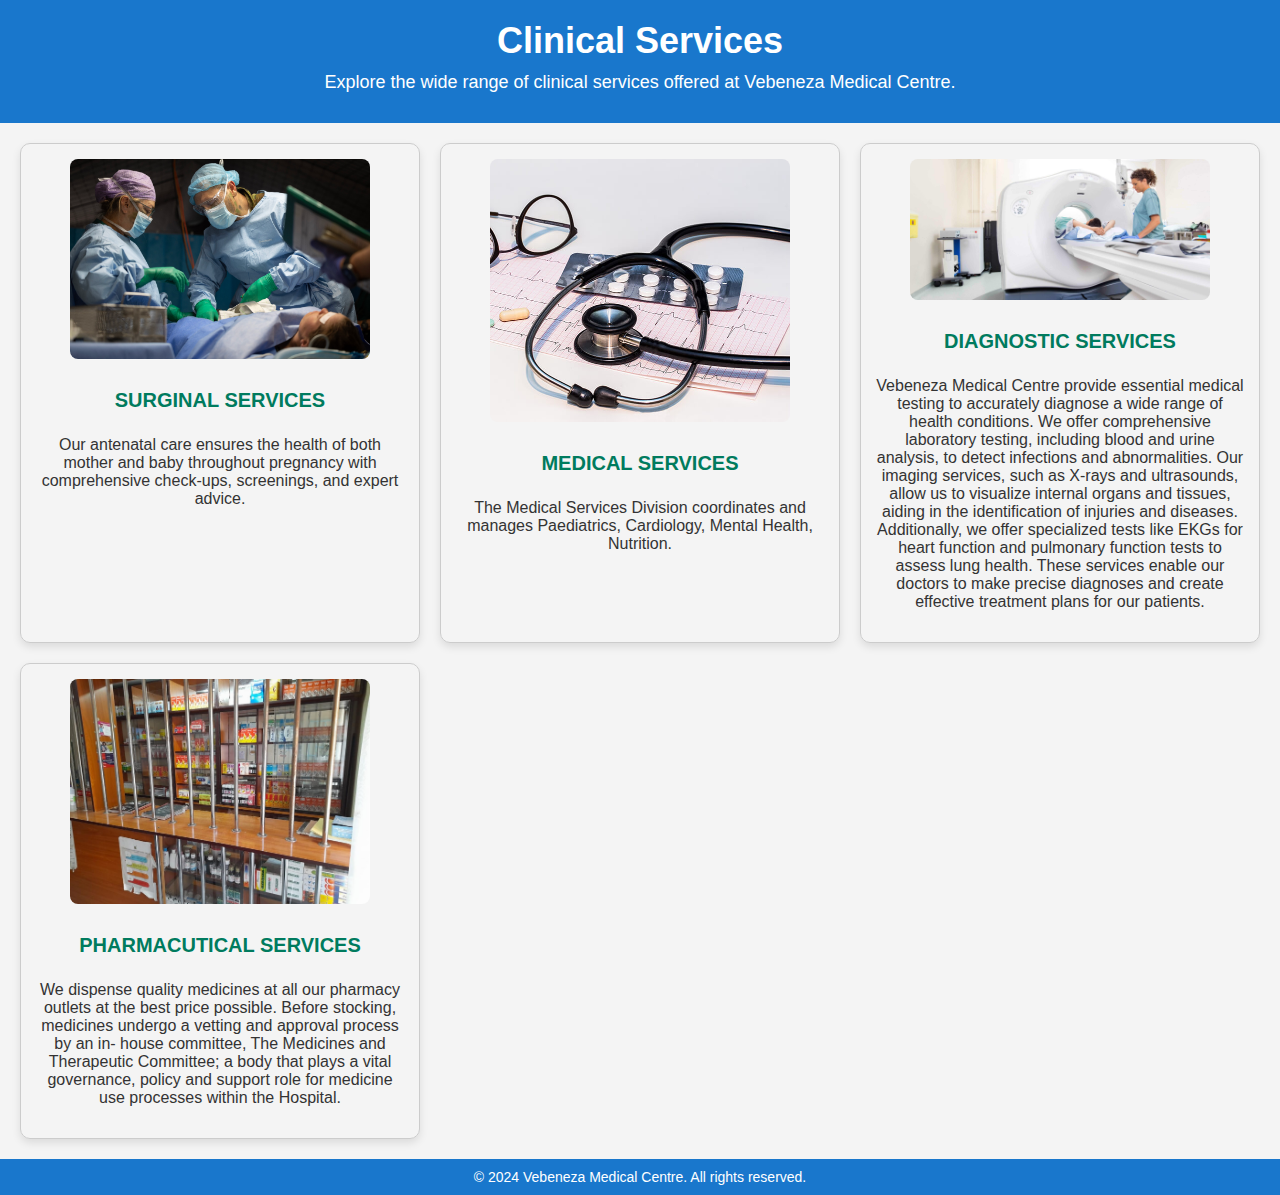
<file: pages/clinical_service.html>
<!DOCTYPE html>
<html lang="en">
<head>
    <meta charset="UTF-8">
    <meta name="viewport" content="width=device-width, initial-scale=1.0">
    <title>Clinical Services</title>
    <link rel="stylesheet" href="/css/styles.css">
    <link href="/assets/img/LOGO VEBENEZA.jpg" rel="icon">
</head>
<body>
     <!-- Header Section -->
     <header class="animate-header">
        <h1>Clinical Services</h1>
        <p>Explore the wide range of clinical services offered at Vebeneza Medical Centre.</p>
    </header>
    <div class="clinical-services-container">
        <!-- Service 1 -->
        <div class="service-item">
            <img src="/assets/img/surgical.jpg" alt="Surgical">
            <div class="service-description">
                <h3>SURGINAL SERVICES</h3>
                <p>Our antenatal care ensures the health of both mother and baby throughout pregnancy with comprehensive check-ups, screenings, and expert advice.</p>
            </div>
        </div>
        <!-- Service 2 -->
        <div class="service-item">
            <img src="/assets/img/departments-1.jpg" alt="Medical services">
            <div class="service-description">
                <h3>MEDICAL SERVICES</h3>
                <p>The Medical Services Division coordinates and manages Paediatrics,  Cardiology, Mental Health, Nutrition.</p>
            </div>
        </div>
        <!-- Service 3 -->
        <div class="service-item">
            <img src="/assets/img/call-bg.jpg" alt="Diagnostic services">
            <div class="service-description">
                <h3>DIAGNOSTIC SERVICES</h3>
                <p>Vebeneza Medical Centre provide essential medical testing to accurately diagnose a wide range of health conditions. We offer comprehensive laboratory testing, including blood and urine analysis, to detect infections and abnormalities. Our imaging services, such as X-rays and ultrasounds, allow us to visualize internal organs and tissues, aiding in the identification of injuries and diseases. Additionally, we offer specialized tests like EKGs for heart function and pulmonary function tests to assess lung health. These services enable our doctors to make precise diagnoses and create effective treatment plans for our patients.</p>
            </div>
        </div>
        <!-- Service 4 -->
        <div class="service-item">
            <img src="/assets/img/Image8.jpeg" alt="Pharmacutical Services">
            <div class="service-description">
                <h3>PHARMACUTICAL SERVICES</h3>
                <p>We dispense quality medicines at all our pharmacy outlets at the best price possible. Before stocking, medicines undergo a vetting and approval process by an in- house committee, The Medicines and Therapeutic Committee; a body that plays a vital governance, policy and support role for medicine use processes within the Hospital.</p>
            </div>
        </div>
    </div>

    <!-- Footer -->
    <footer>
        <p>&copy; 2024 Vebeneza Medical Centre. All rights reserved.</p>
    </footer>
</body>
</html>
</file>
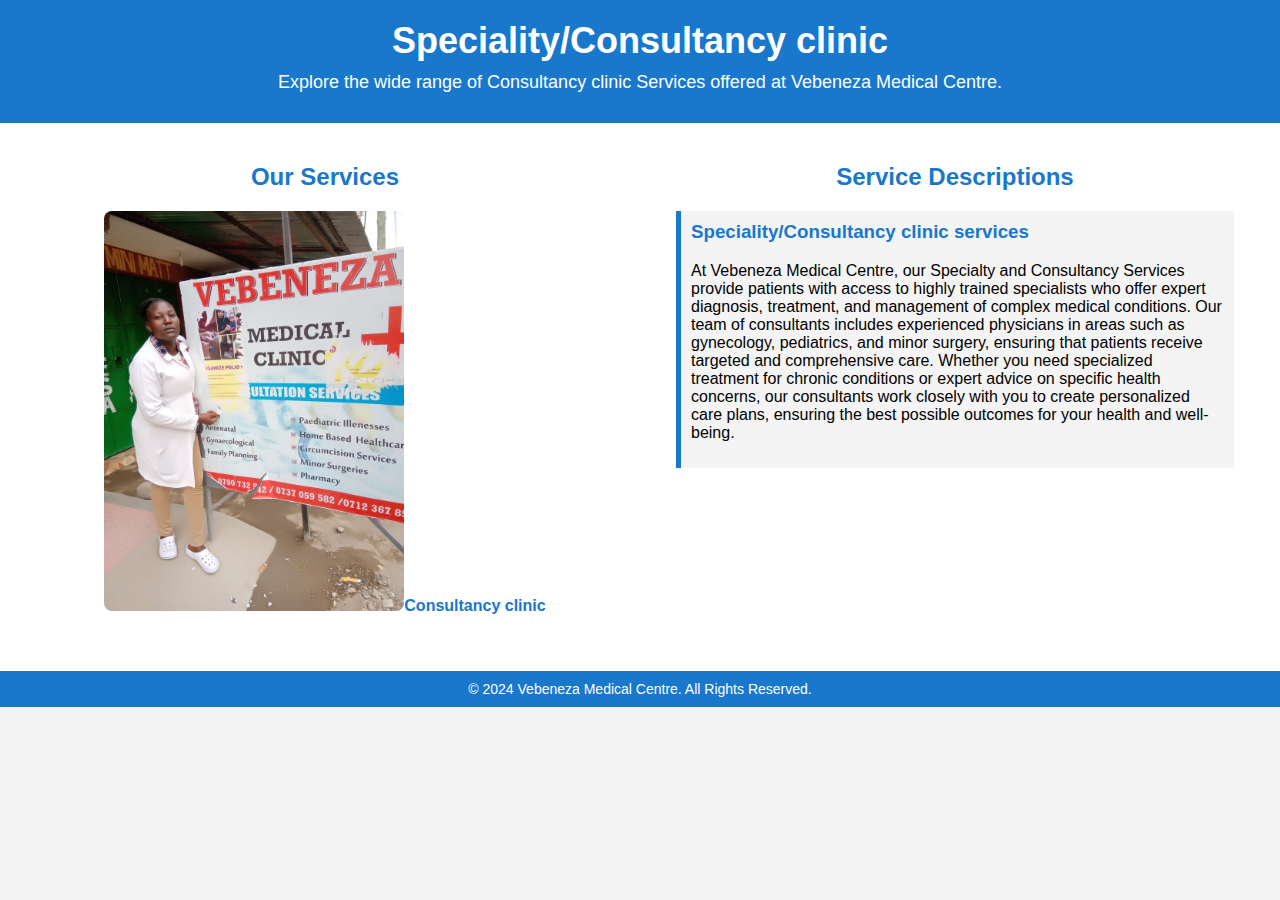
<file: pages/Consultancy.html>
<!DOCTYPE html>
<html lang="en">
<head>
    <meta charset="UTF-8">
    <meta name="viewport" content="width=device-width, initial-scale=1.0">
    <title>Speciality/Consultancy clinic</title>
    <link rel="stylesheet" href="/css/styles.css">
    <link href="/assets/img/LOGO VEBENEZA.jpg" rel="icon">
</head>
<body>

    <!-- Header Section -->
    <header class="animate-header">
        <h1>Speciality/Consultancy clinic</h1>
        <p>
            Explore the wide range of Consultancy clinic Services offered at Vebeneza Medical Centre.
        </p>
    </header>

    <!-- Main Content -->
    <div class="content-container">

        <!-- Image or Links Section -->
        <section class="services-links animate-links">
            <h2>Our Services</h2>
            <ul>
                <li><a href="#"><img src="/assets/img/doctor.jpg" alt="Antenatal Care" class="zoom-img">Consultancy clinic</a></li>
    
        </section>

        <!-- Description Section -->
        <section class="services-description fade-in">
            <h2>Service Descriptions</h2>
            <div class="description">
                <h3>Speciality/Consultancy clinic services</h3>
                <p>At Vebeneza Medical Centre, our Specialty and Consultancy Services provide patients with access to highly trained specialists who offer expert diagnosis, treatment, and management of complex medical conditions. Our team of consultants includes experienced physicians in areas such as gynecology, pediatrics, and minor surgery, ensuring that patients receive targeted and comprehensive care. Whether you need specialized treatment for chronic conditions or expert advice on specific health concerns, our consultants work closely with you to create personalized care plans, ensuring the best possible outcomes for your health and well-being.
                </p>
            </div>
    
            
        </section>
    </div>

    <!-- Footer Section -->
    <footer class="animate-footer">
        <p>&copy; 2024 Vebeneza Medical Centre. All Rights Reserved.</p>
    </footer>

</body>
</html>
</file>
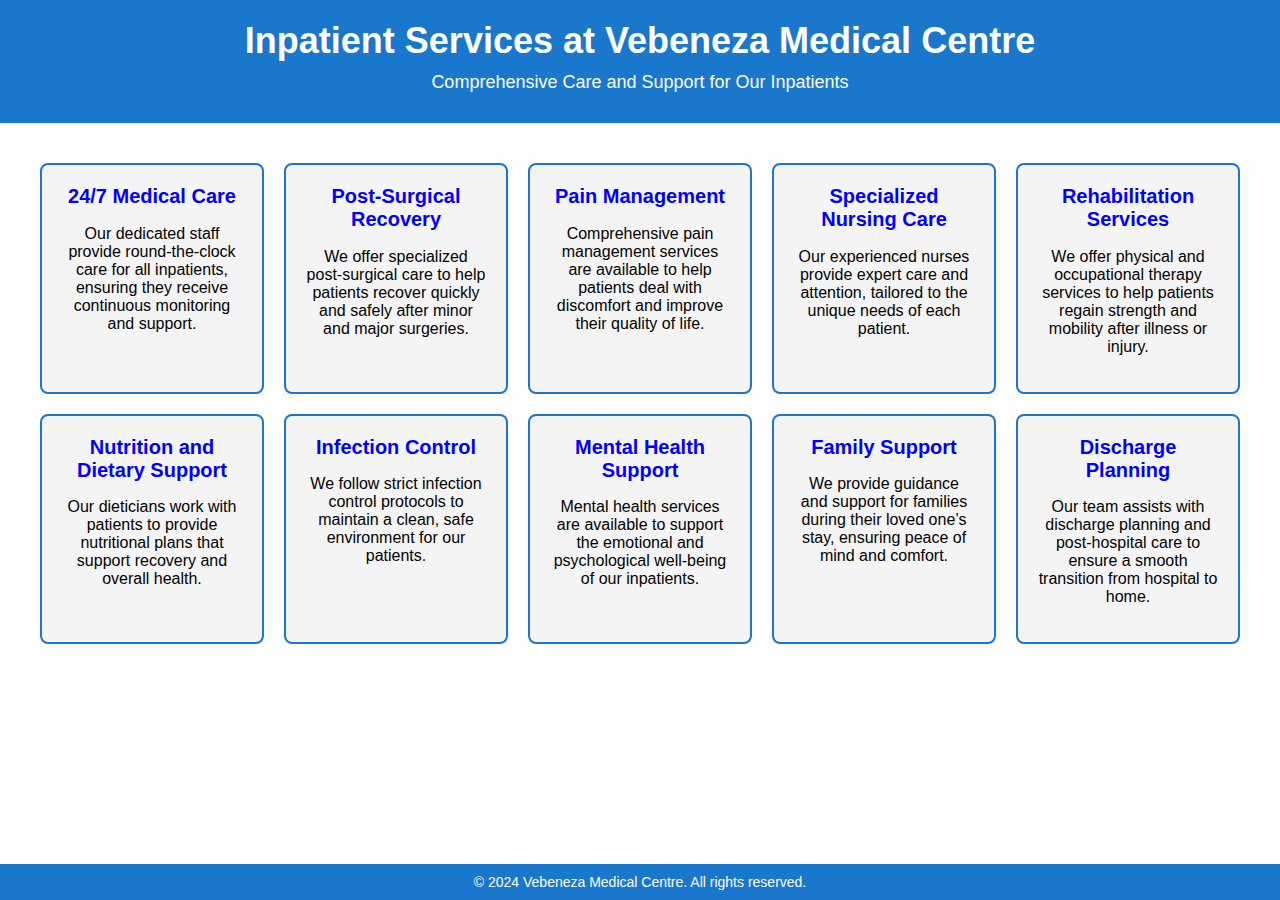
<file: pages/inpatient_service.html>
<!DOCTYPE html>
<html lang="en">
<head>
    <meta charset="UTF-8">
    <meta name="viewport" content="width=device-width, initial-scale=1.0">
    <title>Inpatient Services</title>
    <link rel="stylesheet" href="/css/styles.css">
    <link href="/assets/img/LOGO VEBENEZA.jpg" rel="icon">
</head>
<body>
    <header>
        <h1>Inpatient Services at Vebeneza Medical Centre</h1>
        <p>Comprehensive Care and Support for Our Inpatients</p>
    </header>

    <main class="patient-services">
        <section class="services-grid">
            <div class="service">
                <h2>24/7 Medical Care</h2>
                <p>Our dedicated staff provide round-the-clock care for all inpatients, ensuring they receive continuous monitoring and support.</p>
            </div>
            <div class="service">
                <h2>Post-Surgical Recovery</h2>
                <p>We offer specialized post-surgical care to help patients recover quickly and safely after minor and major surgeries.</p>
            </div>
            <div class="service">
                <h2>Pain Management</h2>
                <p>Comprehensive pain management services are available to help patients deal with discomfort and improve their quality of life.</p>
            </div>
            <div class="service">
                <h2>Specialized Nursing Care</h2>
                <p>Our experienced nurses provide expert care and attention, tailored to the unique needs of each patient.</p>
            </div>
            <div class="service">
                <h2>Rehabilitation Services</h2>
                <p>We offer physical and occupational therapy services to help patients regain strength and mobility after illness or injury.</p>
            </div>
            <div class="service">
                <h2>Nutrition and Dietary Support</h2>
                <p>Our dieticians work with patients to provide nutritional plans that support recovery and overall health.</p>
            </div>
            <div class="service">
                <h2>Infection Control</h2>
                <p>We follow strict infection control protocols to maintain a clean, safe environment for our patients.</p>
            </div>
            <div class="service">
                <h2>Mental Health Support</h2>
                <p>Mental health services are available to support the emotional and psychological well-being of our inpatients.</p>
            </div>
            <div class="service">
                <h2>Family Support</h2>
                <p>We provide guidance and support for families during their loved one’s stay, ensuring peace of mind and comfort.</p>
            </div>
            <div class="service">
                <h2>Discharge Planning</h2>
                <p>Our team assists with discharge planning and post-hospital care to ensure a smooth transition from hospital to home.</p>
            </div>
        </section>
    </main>

    <footer>
        <p>&copy; 2024 Vebeneza Medical Centre. All rights reserved.</p>
    </footer>
</body>
</html>
</file>
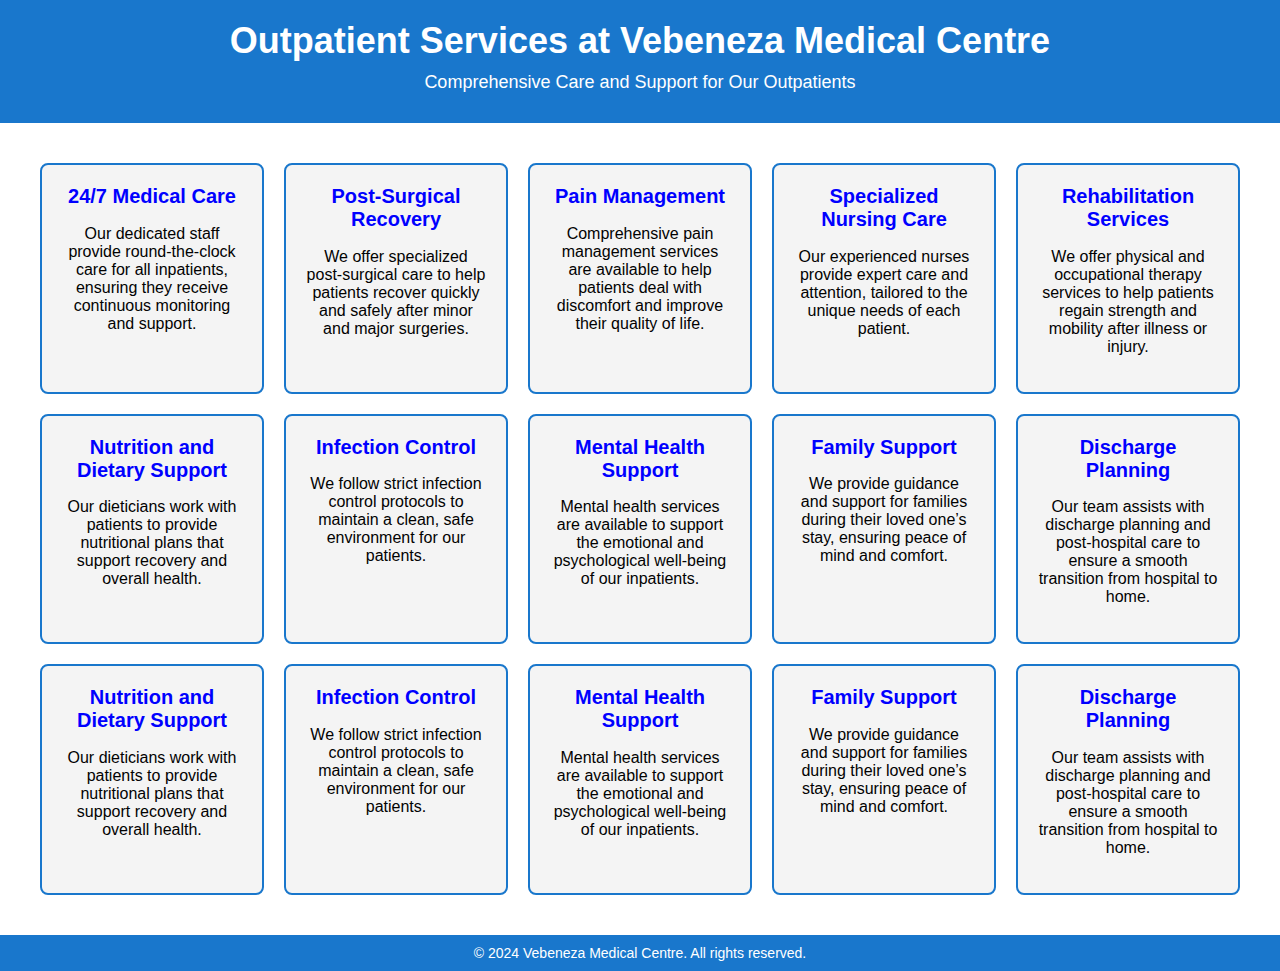
<file: pages/outpatient.html>
<!DOCTYPE html>
<html lang="en">
<head>
    <meta charset="UTF-8">
    <meta name="viewport" content="width=device-width, initial-scale=1.0">
    <title>Outpatient Services</title>
    <link rel="stylesheet" href="/css/styles.css">
    <link href="/assets/img/LOGO VEBENEZA.jpg" rel="icon">
</head>
<body>
    <header>
        <h1>Outpatient Services at Vebeneza Medical Centre</h1>
        <p>Comprehensive Care and Support for Our Outpatients</p>
    </header>

    <main class="patient-services">
        <section class="services-grid">
            <div class="service">
                <h2>24/7 Medical Care</h2>
                <p>Our dedicated staff provide round-the-clock care for all inpatients, ensuring they receive continuous monitoring and support.</p>
            </div>
            <div class="service">
                <h2>Post-Surgical Recovery</h2>
                <p>We offer specialized post-surgical care to help patients recover quickly and safely after minor and major surgeries.</p>
            </div>
            <div class="service">
                <h2>Pain Management</h2>
                <p>Comprehensive pain management services are available to help patients deal with discomfort and improve their quality of life.</p>
            </div>
            <div class="service">
                <h2>Specialized Nursing Care</h2>
                <p>Our experienced nurses provide expert care and attention, tailored to the unique needs of each patient.</p>
            </div>
            <div class="service">
                <h2>Rehabilitation Services</h2>
                <p>We offer physical and occupational therapy services to help patients regain strength and mobility after illness or injury.</p>
            </div>
            <div class="service">
                <h2>Nutrition and Dietary Support</h2>
                <p>Our dieticians work with patients to provide nutritional plans that support recovery and overall health.</p>
            </div>
            <div class="service">
                <h2>Infection Control</h2>
                <p>We follow strict infection control protocols to maintain a clean, safe environment for our patients.</p>
            </div>
            <div class="service">
                <h2>Mental Health Support</h2>
                <p>Mental health services are available to support the emotional and psychological well-being of our inpatients.</p>
            </div>
            <div class="service">
                <h2>Family Support</h2>
                <p>We provide guidance and support for families during their loved one’s stay, ensuring peace of mind and comfort.</p>
            </div>
            <div class="service">
                <h2>Discharge Planning</h2>
                <p>Our team assists with discharge planning and post-hospital care to ensure a smooth transition from hospital to home.</p>
            </div>
            <div class="service">
                <h2>Nutrition and Dietary Support</h2>
                <p>Our dieticians work with patients to provide nutritional plans that support recovery and overall health.</p>
            </div>
            <div class="service">
                <h2>Infection Control</h2>
                <p>We follow strict infection control protocols to maintain a clean, safe environment for our patients.</p>
            </div>
            <div class="service">
                <h2>Mental Health Support</h2>
                <p>Mental health services are available to support the emotional and psychological well-being of our inpatients.</p>
            </div>
            <div class="service">
                <h2>Family Support</h2>
                <p>We provide guidance and support for families during their loved one’s stay, ensuring peace of mind and comfort.</p>
            </div>
            <div class="service">
                <h2>Discharge Planning</h2>
                <p>Our team assists with discharge planning and post-hospital care to ensure a smooth transition from hospital to home.</p>
            </div>
        </section>
    </main>

    <footer>
        <p>&copy; 2024 Vebeneza Medical Centre. All rights reserved.</p>
    </footer>
</body>
</html>
</file>
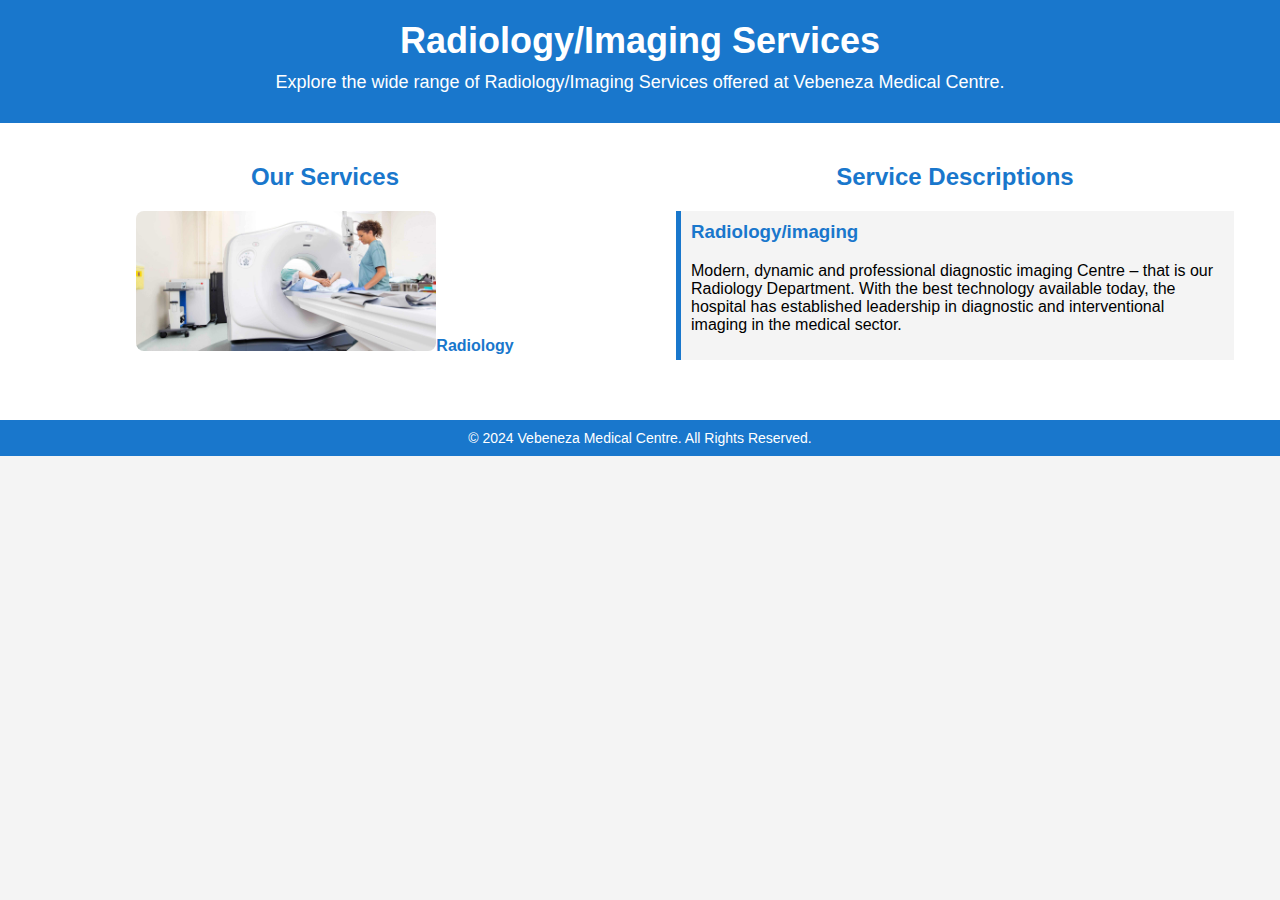
<file: pages/Radiology.html>
<!DOCTYPE html>
<html lang="en">
<head>
    <meta charset="UTF-8">
    <meta name="viewport" content="width=device-width, initial-scale=1.0">
    <title>Radiology/Imaging Services</title>
    <link rel="stylesheet" href="/css/styles.css">
    <link href="/assets/img/LOGO VEBENEZA.jpg" rel="icon">
</head>
<body>

    <!-- Header Section -->
    <header class="animate-header">
        <h1>Radiology/Imaging Services</h1>
        <p>
            Explore the wide range of Radiology/Imaging Services offered at Vebeneza Medical Centre.
        </p>
    </header>

    <!-- Main Content -->
    <div class="content-container">

        <!-- Image or Links Section -->
        <section class="services-links animate-links">
            <h2>Our Services</h2>
            <ul>
                <li><a href="#"><img src="/assets/img/call-bg.jpg" alt="Radiology" class="zoom-img">Radiology</a></li>
    
        </section>

        <!-- Description Section -->
        <section class="services-description fade-in">
            <h2>Service Descriptions</h2>
            <div class="description">
                <h3>Radiology/imaging</h3>
                <p>Modern, dynamic and professional diagnostic imaging Centre – that is our Radiology Department. With the best technology available today, the hospital has established leadership in diagnostic and interventional imaging in the medical sector.
                </p>
            </div>
    
            
        </section>
    </div>

    <!-- Footer Section -->
    <footer class="animate-footer">
        <p>&copy; 2024 Vebeneza Medical Centre. All Rights Reserved.</p>
    </footer>

</body>
</html>
</file>
<file: css/styles.css>
body {
    font-family: Arial, sans-serif;
    margin: 0;
    padding: 0;
    display: flex;
    flex-direction: column;
    min-height: 100vh;
    background-color: #f4f4f4;
}

header {
    background-color:rgb(25,119,204);
    color: white;
    text-align: center;
    padding: 20px 0;
}

header h1 {
    margin: 0;
    font-size: 36px;
}

header p {
    margin: 10px 0;
    font-size: 18px;
}
.content-container {
    display: inline-flex;
    justify-content: space-around;
    padding: 20px;
    background-color: white;
    flex-wrap: wrap;  /* Allow wrapping on smaller screens */
    grid-template-columns: repeat(auto-fill, minmax(300px, 1fr)); /* Adjusts automatically */
    gap: 20px; /* Adds space between the grid items */

}

.services-links, .services-description {
    width: 45%;  /* Desktop and tablet width */
    margin-bottom: 20px;  /* Ensure spacing between sections */
}

.services-links h2, .services-description h2 {
    text-align: center;
    color: rgb(25,119,204);
    animation: fade-in 2s ease-in;
}

.services-links ul {
    list-style-type: none;
    padding: 0;
}

.services-links li {
    text-align: center;
    margin: 15px 0;
    animation: fade-in 2s ease;
}

.services-links img {
    width: 100%;
    height: auto;
    max-width: 300px; /* Ensures consistent image size */
    border-radius: 8px;
}

.services-links img:hover {
    transform: scale(1.1);
}

.services-links a {
    text-decoration: none;
    color: rgb(25,119,204);
    font-weight: bold;
    transition: color 0.3s;
}

.services-links a:hover {
    color: rgb(25,119,204);
}

.services-description .description {
    margin-bottom: 20px;
    padding: 10px;
    background-color: #f4f4f4;
    border-left: 5px solid rgb(25,119,204);
    animation: fade-in 2s ease-in-out;
}

.services-description .description h3 {
    margin-top: 0;
    color:rgb(25,119,204);
}
/* Grid Layout for Inpatient Services */
.patient-services {
    flex: 1;
    padding: 40px;
    background-color: #fff;
}

.services-grid {
    display: grid;
    grid-template-columns: repeat(5, 1fr); /* 5 columns */
    grid-template-rows: auto auto auto; /* 3 rows */
    gap: 20px;
}

.service {
    background-color: #f4f4f4;
    border: 2px solid rgb(25,119,204);
    padding: 20px;
    border-radius: 8px;
    text-align: center;
    transition: transform 0.3s ease-in-out;
}

.service:hover {
    transform: scale(1.05);
}

.service h2 {
    margin-top: 0;
    font-size: 20px;
    color: blue;
}

.service p {
    font-size: 16px;
    color: rgb(2, 2, 2);
}
/* Clinical Services CSS */
.clinical-services-container {
    display: grid;
    grid-template-columns: repeat(auto-fill, minmax(300px, 1fr)); /* Responsive grid layout */
    gap: 20px;
    padding: 20px;
}

.service-item {
    display: flex;
    flex-direction: column;
    align-items: center; /* Center the image and description */
    text-align: center;
    border: 1px solid #ccc;
    padding: 15px;
    border-radius: 10px;
    box-shadow: 0 4px 8px rgba(0, 0, 0, 0.1);
    transition: transform 0.3s ease, box-shadow 0.3s ease;
}

.service-item img {
    width: 100%;
    max-width: 300px; /* Consistent image size */
    height: auto;
    border-radius: 8px;
    margin-bottom: 10px; /* Space between image and description */
}

.service-description {
    display: flex;
    flex-direction: column;
    align-items: center; /* Align description content */
}

.service-description h3 {
    font-size: 20px;
    margin-bottom: 8px;
    color: #007b5e;
}

.service-description p {
    font-size: 16px;
    color: #333;
}

.service-item:hover {
    transform: scale(1.05); /* Hover effect */
    box-shadow: 0 8px 16px rgba(0, 0, 0, 0.2);
}


footer {
    background-color: rgb(25,119,204);
    color: white;
    text-align: center;
    padding: 10px 0;
    position: relative;
    bottom: 0;
    width: 100%;
    text-align: center;
    /* Sticky footer */
    flex-shrink: 0; /* Prevent the footer from shrinking */
}
footer p {
    margin: 0;
    font-size: 14px;
}

/* Animation Keyframes */
@keyframes fade-in {
    0% {
        opacity: 0;
    }
    100% {
        opacity: 1;
    }
}

@keyframes slide-down {
    0% {
        transform: translateY(-100%);
    }
    100% {
        transform: translateY(0);
    }
}

@keyframes slide-up {
    0% {
        transform: translateY(100%);
    }
    100% {
        transform: translateY(0);
    }
}

/* MOBILE RESPONSIVENESS */
@media (max-width: 768px) {
    header h1 {
        font-size: 28px;
    }

    header p {
        font-size: 16px;
    }

    .content-container {
        flex-direction: column;  /* Stack sections vertically */
        padding: 10px;
    }

    .services-links, .services-description {
        width: 100%;  /* Take full width on mobile */
    }

    .service-item img {
        max-width: 100%; /* Make images full width on small screens */
    }

    .services-links li {
        margin: 10px 0;  /* Reduce margin on smaller screens */
    }

    .services-description .description {
        padding: 8px;
    }
}

@media (max-width: 480px) {
    header h1 {
        font-size: 24px;
    }

    header p {
        font-size: 14px;
    }

    .services-links img {
        max-width: 70px;  /* Even smaller images on very small screens */
    }

    .services-links li {
        margin: 8px 0;
    }

    .services-description .description {
        padding: 6px;
    }

    footer p {
        font-size: 14px;
    }
}
</file>
<file: assets/css/main.css>
/**
* Template Name: Medilab
* Template URL: https://bootstrapmade.com/medilab-free-medical-bootstrap-theme/
* Updated: Jun 29 2024 with Bootstrap v5.3.3
* Author: BootstrapMade.com
* License: https://bootstrapmade.com/license/
*/

/*--------------------------------------------------------------
# Font & Color Variables
# Help: https://bootstrapmade.com/color-system/
--------------------------------------------------------------*/
/* Fonts */
:root {
  --default-font: "Roboto",  system-ui, -apple-system, "Segoe UI", Roboto, "Helvetica Neue", Arial, "Noto Sans", "Liberation Sans", sans-serif, "Apple Color Emoji", "Segoe UI Emoji", "Segoe UI Symbol", "Noto Color Emoji";
  --heading-font: "Poppins",  sans-serif;
  --nav-font: "Raleway",  sans-serif;
}

/* Global Colors - The following color variables are used throughout the website. Updating them here will change the color scheme of the entire website */
:root { 
  --background-color: #ffffff; /* Background color for the entire website, including individual sections */
  --default-color: #444444; /* Default color used for the majority of the text content across the entire website */
  --heading-color: #2c4964; /* Color for headings, subheadings and title throughout the website */
  --accent-color: #1977cc; /* Accent color that represents your brand on the website. It's used for buttons, links, and other elements that need to stand out */
  --surface-color: #ffffff; /* The surface color is used as a background of boxed elements within sections, such as cards, icon boxes, or other elements that require a visual separation from the global background. */
  --contrast-color: #ffffff; /* Contrast color for text, ensuring readability against backgrounds of accent, heading, or default colors. */
}

/* Nav Menu Colors - The following color variables are used specifically for the navigation menu. They are separate from the global colors to allow for more customization options */
:root {
  --nav-color: #2c4964;  /* The default color of the main navmenu links */
  --nav-hover-color: #1977cc; /* Applied to main navmenu links when they are hovered over or active */
  --nav-mobile-background-color: #ffffff; /* Used as the background color for mobile navigation menu */
  --nav-dropdown-background-color: #ffffff; /* Used as the background color for dropdown items that appear when hovering over primary navigation items */
  --nav-dropdown-color: #2c4964; /* Used for navigation links of the dropdown items in the navigation menu. */
  --nav-dropdown-hover-color: #1977cc; /* Similar to --nav-hover-color, this color is applied to dropdown navigation links when they are hovered over. */
}

/* Color Presets - These classes override global colors when applied to any section or element, providing reuse of the sam color scheme. */

.light-background {
  --background-color: #f1f7fc;
  --surface-color: #ffffff;
}

.dark-background {
  --background-color: #060606;
  --default-color: #ffffff;
  --heading-color: #ffffff;
  --surface-color: #252525;
  --contrast-color: #ffffff;
}

/* Smooth scroll */
:root {
  scroll-behavior: smooth;
}

/*--------------------------------------------------------------
# General Styling & Shared Classes
--------------------------------------------------------------*/
body {
  color: var(--default-color);
  background-color: var(--background-color);
  font-family: var(--default-font);
}

a {
  color: var(--accent-color);
  text-decoration: none;
  transition: 0.3s;
}

a:hover {
  color: color-mix(in srgb, var(--accent-color), transparent 25%);
  text-decoration: none;
}

h1,
h2,
h3,
h4,
h5,
h6 {
  color: var(--heading-color);
  font-family: var(--heading-font);
}

/* Pulsating Play Button
------------------------------*/
.pulsating-play-btn {
  width: 94px;
  height: 94px;
  background: radial-gradient(var(--accent-color) 50%, color-mix(in srgb, var(--accent-color), transparent 75%) 52%);
  border-radius: 50%;
  display: block;
  position: relative;
  overflow: hidden;
}

.pulsating-play-btn:before {
  content: "";
  position: absolute;
  width: 120px;
  height: 120px;
  animation-delay: 0s;
  animation: pulsate-play-btn 2s;
  animation-direction: forwards;
  animation-iteration-count: infinite;
  animation-timing-function: steps;
  opacity: 1;
  border-radius: 50%;
  border: 5px solid color-mix(in srgb, var(--accent-color), transparent 30%);
  top: -15%;
  left: -15%;
  background: rgba(198, 16, 0, 0);
}

.pulsating-play-btn:after {
  content: "";
  position: absolute;
  left: 50%;
  top: 50%;
  transform: translateX(-40%) translateY(-50%);
  width: 0;
  height: 0;
  border-top: 10px solid transparent;
  border-bottom: 10px solid transparent;
  border-left: 15px solid #fff;
  z-index: 100;
  transition: all 400ms cubic-bezier(0.55, 0.055, 0.675, 0.19);
}

.pulsating-play-btn:hover:before {
  content: "";
  position: absolute;
  left: 50%;
  top: 50%;
  transform: translateX(-40%) translateY(-50%);
  width: 0;
  height: 0;
  border: none;
  border-top: 10px solid transparent;
  border-bottom: 10px solid transparent;
  border-left: 15px solid #fff;
  z-index: 200;
  animation: none;
  border-radius: 0;
}

.pulsating-play-btn:hover:after {
  border-left: 15px solid var(--accent-color);
  transform: scale(20);
}

@keyframes pulsate-play-btn {
  0% {
    transform: scale(0.6, 0.6);
    opacity: 1;
  }

  100% {
    transform: scale(1, 1);
    opacity: 0;
  }
}

/* PHP Email Form Messages
------------------------------*/
.php-email-form .error-message {
  display: none;
  background: #df1529;
  color: #ffffff;
  text-align: left;
  padding: 15px;
  margin-bottom: 24px;
  font-weight: 600;
}

.php-email-form .sent-message {
  display: none;
  color: #ffffff;
  background: #059652;
  text-align: center;
  padding: 15px;
  margin-bottom: 24px;
  font-weight: 600;
}

.php-email-form .loading {
  display: none;
  background: var(--surface-color);
  text-align: center;
  padding: 15px;
  margin-bottom: 24px;
}

.php-email-form .loading:before {
  content: "";
  display: inline-block;
  border-radius: 50%;
  width: 24px;
  height: 24px;
  margin: 0 10px -6px 0;
  border: 3px solid var(--accent-color);
  border-top-color: var(--surface-color);
  animation: php-email-form-loading 1s linear infinite;
}

@keyframes php-email-form-loading {
  0% {
    transform: rotate(0deg);
  }

  100% {
    transform: rotate(360deg);
  }
}

/*--------------------------------------------------------------
# Global Header
--------------------------------------------------------------*/
.header {
  color: var(--default-color);
  transition: all 0.5s;
  z-index: 997;
  background-color: var(--background-color);
}

.header .topbar {
  background-color: var(--accent-color);
  height: 40px;
  padding: 0;
  font-size: 14px;
  transition: all 0.5s;
}

.header .topbar .contact-info i {
  font-style: normal;
  color: var(--contrast-color);
}

.header .topbar .contact-info i a,
.header .topbar .contact-info i span {
  padding-left: 5px;
  color: var(--contrast-color);
}

@media (max-width: 575px) {

  .header .topbar .contact-info i a,
  .header .topbar .contact-info i span {
    font-size: 13px;
  }
}

.header .topbar .contact-info i a {
  line-height: 0;
  transition: 0.3s;
}

.header .topbar .contact-info i a:hover {
  color: var(--contrast-color);
  text-decoration: underline;
}

.header .topbar .social-links a {
  color: color-mix(in srgb, var(--contrast-color), transparent 40%);
  line-height: 0;
  transition: 0.3s;
  margin-left: 20px;
}

.header .topbar .social-links a:hover {
  color: var(--contrast-color);
}

.header .branding {
  min-height: 60px;
  padding: 10px 0;
}

.header .logo {
  line-height: 1;
}

.header .logo img {
  max-height: 36px;
  margin-right: 8px;
}

.header .logo h1 {
  font-size: 30px;
  margin: 0;
  font-weight: 700;
  color: var(--heading-color);
}

.header .cta-btn,
.header .cta-btn:focus {
  color: var(--contrast-color);
  background: var(--accent-color);
  font-size: 14px;
  padding: 8px 25px;
  margin: 0 0 0 30px;
  border-radius: 50px;
  transition: 0.3s;
}

.header .cta-btn:hover,
.header .cta-btn:focus:hover {
  color: var(--contrast-color);
  background: color-mix(in srgb, var(--accent-color), transparent 15%);
}

@media (max-width: 1200px) {
  .header .logo {
    order: 1;
  }

  .header .cta-btn {
    order: 2;
    margin: 0 15px 0 0;
    padding: 6px 15px;
  }

  .header .navmenu {
    order: 3;
  }
}

.scrolled .header {
  box-shadow: 0px 0 18px rgba(0, 0, 0, 0.1);
}

.scrolled .header .topbar {
  height: 0;
  visibility: hidden;
  overflow: hidden;
}

/*--------------------------------------------------------------
# Navigation Menu
--------------------------------------------------------------*/
/* Desktop Navigation */
@media (min-width: 1200px) {
  .navmenu {
    padding: 0;
  }

  .navmenu ul {
    margin: 0;
    padding: 0;
    display: flex;
    list-style: none;
    align-items: center;
  }

  .navmenu li {
    position: relative;
  }

  .navmenu>ul>li {
    white-space: nowrap;
    padding: 15px 14px;
  }

  .navmenu>ul>li:last-child {
    padding-right: 0;
  }

  .navmenu a,
  .navmenu a:focus {
    color: var(--nav-color);
    font-size: 15px;
    padding: 0 2px;
    font-family: var(--nav-font);
    font-weight: 400;
    display: flex;
    align-items: center;
    justify-content: space-between;
    white-space: nowrap;
    transition: 0.3s;
    position: relative;
  }

  .navmenu a i,
  .navmenu a:focus i {
    font-size: 12px;
    line-height: 0;
    margin-left: 5px;
    transition: 0.3s;
  }

  .navmenu>ul>li>a:before {
    content: "";
    position: absolute;
    width: 100%;
    height: 2px;
    bottom: -6px;
    left: 0;
    background-color: var(--nav-hover-color);
    visibility: hidden;
    width: 0px;
    transition: all 0.3s ease-in-out 0s;
  }

  .navmenu a:hover:before,
  .navmenu li:hover>a:before,
  .navmenu .active:before {
    visibility: visible;
    width: 100%;
  }

  .navmenu li:hover>a,
  .navmenu .active,
  .navmenu .active:focus {
    color: var(--nav-hover-color);
  }

  .navmenu .dropdown ul {
    margin: 0;
    padding: 10px 0;
    background: var(--nav-dropdown-background-color);
    display: block;
    position: absolute;
    visibility: hidden;
    left: 14px;
    top: 130%;
    opacity: 0;
    transition: 0.3s;
    border-radius: 4px;
    z-index: 99;
    box-shadow: 0px 0px 30px rgba(0, 0, 0, 0.1);
  }

  .navmenu .dropdown ul li {
    min-width: 200px;
  }

  .navmenu .dropdown ul a {
    padding: 10px 20px;
    font-size: 15px;
    text-transform: none;
    color: var(--nav-dropdown-color);
  }

  .navmenu .dropdown ul a i {
    font-size: 12px;
  }

  .navmenu .dropdown ul a:hover,
  .navmenu .dropdown ul .active:hover,
  .navmenu .dropdown ul li:hover>a {
    color: var(--nav-dropdown-hover-color);
  }

  .navmenu .dropdown:hover>ul {
    opacity: 1;
    top: 100%;
    visibility: visible;
  }

  .navmenu .dropdown .dropdown ul {
    top: 0;
    left: -90%;
    visibility: hidden;
  }

  .navmenu .dropdown .dropdown:hover>ul {
    opacity: 1;
    top: 0;
    left: -100%;
    visibility: visible;
  }
}

/* Mobile Navigation */
@media (max-width: 1199px) {
  .mobile-nav-toggle {
    color: var(--nav-color);
    font-size: 28px;
    line-height: 0;
    margin-right: 10px;
    cursor: pointer;
    transition: color 0.3s;
  }

  .navmenu {
    padding: 0;
    z-index: 9997;
  }

  .navmenu ul {
    display: none;
    position: absolute;
    inset: 60px 20px 20px 20px;
    padding: 10px 0;
    margin: 0;
    border-radius: 6px;
    background-color: var(--nav-mobile-background-color);
    border: 1px solid color-mix(in srgb, var(--default-color), transparent 90%);
    box-shadow: none;
    overflow-y: auto;
    transition: 0.3s;
    z-index: 9998;
  }

  .navmenu a,
  .navmenu a:focus {
    color: var(--nav-dropdown-color);
    padding: 10px 20px;
    font-family: var(--nav-font);
    font-size: 17px;
    font-weight: 500;
    display: flex;
    align-items: center;
    justify-content: space-between;
    white-space: nowrap;
    transition: 0.3s;
  }

  .navmenu a i,
  .navmenu a:focus i {
    font-size: 12px;
    line-height: 0;
    margin-left: 5px;
    width: 30px;
    height: 30px;
    display: flex;
    align-items: center;
    justify-content: center;
    border-radius: 50%;
    transition: 0.3s;
    background-color: color-mix(in srgb, var(--accent-color), transparent 90%);
  }

  .navmenu a i:hover,
  .navmenu a:focus i:hover {
    background-color: var(--accent-color);
    color: var(--contrast-color);
  }

  .navmenu a:hover,
  .navmenu .active,
  .navmenu .active:focus {
    color: var(--nav-dropdown-hover-color);
  }

  .navmenu .active i,
  .navmenu .active:focus i {
    background-color: var(--accent-color);
    color: var(--contrast-color);
    transform: rotate(180deg);
  }

  .navmenu .dropdown ul {
    position: static;
    display: none;
    z-index: 99;
    padding: 10px 0;
    margin: 10px 20px;
    background-color: var(--nav-dropdown-background-color);
    transition: all 0.5s ease-in-out;
  }

  .navmenu .dropdown ul ul {
    background-color: rgba(33, 37, 41, 0.1);
  }

  .navmenu .dropdown>.dropdown-active {
    display: block;
    background-color: rgba(33, 37, 41, 0.03);
  }

  .mobile-nav-active {
    overflow: hidden;
  }

  .mobile-nav-active .mobile-nav-toggle {
    color: #fff;
    position: absolute;
    font-size: 32px;
    top: 15px;
    right: 15px;
    margin-right: 0;
    z-index: 9999;
  }

  .mobile-nav-active .navmenu {
    position: fixed;
    overflow: hidden;
    inset: 0;
    background: rgba(33, 37, 41, 0.8);
    transition: 0.3s;
  }

  .mobile-nav-active .navmenu>ul {
    display: block;
  }
}

/*--------------------------------------------------------------
# Global Footer
--------------------------------------------------------------*/
.footer {
  color: var(--default-color);
  background-color: var(--background-color);
  border-top: 1px solid color-mix(in srgb, var(--accent-color), transparent 75%);
  font-size: 14px;
  position: relative;
}

.footer .footer-top {
  padding-top: 50px;
}

.footer .footer-about .logo {
  line-height: 1;
  margin-bottom: 25px;
}

.footer .footer-about .logo img {
  max-height: 40px;
  margin-right: 6px;
}

.footer .footer-about .logo span {
  color: var(--heading-color);
  font-family: var(--heading-font);
  font-size: 26px;
  font-weight: 700;
  letter-spacing: 1px;
}

.footer .footer-about p {
  font-size: 14px;
  font-family: var(--heading-font);
}

.footer .social-links a {
  display: flex;
  align-items: center;
  justify-content: center;
  width: 40px;
  height: 40px;
  border-radius: 50%;
  border: 1px solid color-mix(in srgb, var(--default-color), transparent 50%);
  font-size: 16px;
  color: color-mix(in srgb, var(--default-color), transparent 20%);
  margin-right: 10px;
  transition: 0.3s;
}

.footer .social-links a:hover {
  color: var(--accent-color);
  border-color: var(--accent-color);
}

.footer h4 {
  font-size: 16px;
  font-weight: bold;
  position: relative;
  padding-bottom: 12px;
}

.footer .footer-links {
  margin-bottom: 30px;
}

.footer .footer-links ul {
  list-style: none;
  padding: 0;
  margin: 0;
}

.footer .footer-links ul i {
  padding-right: 2px;
  font-size: 12px;
  line-height: 0;
}

.footer .footer-links ul li {
  padding: 10px 0;
  display: flex;
  align-items: center;
}

.footer .footer-links ul li:first-child {
  padding-top: 0;
}

.footer .footer-links ul a {
  color: color-mix(in srgb, var(--default-color), transparent 30%);
  display: inline-block;
  line-height: 1;
}

.footer .footer-links ul a:hover {
  color: var(--accent-color);
}

.footer .footer-contact p {
  margin-bottom: 5px;
}

.footer .copyright {
  padding-top: 25px;
  padding-bottom: 25px;
  border-top: 1px solid color-mix(in srgb, var(--default-color), transparent 90%);
}

.footer .copyright p {
  margin-bottom: 0;
}

.footer .credits {
  margin-top: 8px;
  font-size: 13px;
}

/*--------------------------------------------------------------
# Preloader
--------------------------------------------------------------*/
#preloader {
  position: fixed;
  inset: 0;
  z-index: 999999;
  overflow: hidden;
  background: var(--background-color);
  transition: all 0.6s ease-out;
}

#preloader:before {
  content: "";
  position: fixed;
  top: calc(50% - 30px);
  left: calc(50% - 30px);
  border: 6px solid #ffffff;
  border-color: var(--accent-color) transparent var(--accent-color) transparent;
  border-radius: 50%;
  width: 60px;
  height: 60px;
  animation: animate-preloader 1.5s linear infinite;
}

@keyframes animate-preloader {
  0% {
    transform: rotate(0deg);
  }

  100% {
    transform: rotate(360deg);
  }
}

/*--------------------------------------------------------------
# Scroll Top Button
--------------------------------------------------------------*/
.scroll-top {
  position: fixed;
  visibility: hidden;
  opacity: 0;
  right: 15px;
  bottom: 15px;
  z-index: 99999;
  background-color: var(--accent-color);
  width: 40px;
  height: 40px;
  border-radius: 4px;
  transition: all 0.4s;
}

.scroll-top i {
  font-size: 24px;
  color: var(--contrast-color);
  line-height: 0;
}

.scroll-top:hover {
  background-color: color-mix(in srgb, var(--accent-color), transparent 20%);
  color: var(--contrast-color);
}

.scroll-top.active {
  visibility: visible;
  opacity: 1;
}

/*--------------------------------------------------------------
# Disable aos animation delay on mobile devices
--------------------------------------------------------------*/
@media screen and (max-width: 768px) {
  [data-aos-delay] {
    transition-delay: 0 !important;
  }
}

/*--------------------------------------------------------------
# Global Page Titles & Breadcrumbs
--------------------------------------------------------------*/
.page-title {
  color: var(--default-color);
  background-color: var(--background-color);
  position: relative;
}

.page-title .heading {
  padding: 80px 0;
  border-top: 1px solid color-mix(in srgb, var(--accent-color), transparent 80%);
}

.page-title .heading h1 {
  font-size: 38px;
  font-weight: 700;
}

.page-title nav {
  background-color: color-mix(in srgb, var(--accent-color), transparent 94%);
  padding: 20px 0;
}

.page-title nav ol {
  display: flex;
  flex-wrap: wrap;
  list-style: none;
  margin: 0;
  font-size: 16px;
  font-weight: 600;
}

.page-title nav ol li+li {
  padding-left: 10px;
}

.page-title nav ol li+li::before {
  content: "/";
  display: inline-block;
  padding-right: 10px;
  color: color-mix(in srgb, var(--default-color), transparent 70%);
}

/*--------------------------------------------------------------
# Global Sections
--------------------------------------------------------------*/
section,
.section {
  color: var(--default-color);
  background-color: var(--background-color);
  padding: 60px 0;
  scroll-margin-top: 72px;
  overflow: clip;
}

@media (max-width: 1199px) {

  section,
  .section {
    scroll-margin-top: 60px;
  }
}

/*--------------------------------------------------------------
# Global Section Titles
--------------------------------------------------------------*/
.section-title {
  text-align: center;
  padding-bottom: 60px;
  position: relative;
}

.section-title h2 {
  font-size: 32px;
  font-weight: 500;
  margin-bottom: 20px;
  padding-bottom: 20px;
  position: relative;
}

.section-title h2:before {
  content: "";
  position: absolute;
  display: block;
  width: 160px;
  height: 1px;
  background: color-mix(in srgb, var(--default-color), transparent 60%);
  left: 0;
  right: 0;
  bottom: 1px;
  margin: auto;
}

.section-title h2::after {
  content: "";
  position: absolute;
  display: block;
  width: 60px;
  height: 3px;
  background: var(--accent-color);
  left: 0;
  right: 0;
  bottom: 0;
  margin: auto;
}

.section-title p {
  margin-bottom: 0;
}

/*--------------------------------------------------------------
# Hero Section
--------------------------------------------------------------*/
.hero {
  width: 100%;
  min-height: calc(100vh - 112px);
  padding: 80px 0;
  display: flex;
  align-items: center;
  justify-content: center;
  position: relative;
  overflow: hidden;
}

.hero img {
  position: absolute;
  inset: 0;
  display: block;
  width: 100%;
  height: 100%;
  object-fit: cover;
  z-index: 1;
}

.hero .container {
  z-index: 3;
}

.hero .welcome h2 {
  margin: 0;
  font-size: 40px;
  font-weight: 700;
  text-decoration: wavy;
  text-align: left;
  font-style: italic;
  color: rgb(26,118,209);
}

.hero .welcome p {
  font-size: 24px;
  margin: 0;
}

.hero .content {
  margin-top: 40px;
}

.hero .content .why-box {
  color: var(--contrast-color);
  background: rgb(26,118,209);
  padding: 30px;
  border-radius: 4px;
}

.hero .content .why-box h3 {
	color: #223080;
  font-weight: 700;
  font-size: 34px;
  margin-bottom: 30px;
}

.hero .content .why-box p {
  margin-bottom: 30px;
}

.hero .content .why-box .more-btn {
  color: var(--contrast-color);
  background: color-mix(in srgb, var(--contrast-color), transparent 80%);
  display: inline-block;
  padding: 6px 30px 8px 30px;
  border-radius: 50px;
  transition: all ease-in-out 0.4s;
}

.hero .content .why-box .more-btn i {
  font-size: 14px;
}

.hero .content .why-box .more-btn:hover {
  background: var(--surface-color);
  color: var(--accent-color);
}

.hero .content .icon-box {
  text-align: center;
  border-radius: 10px;
  background: color-mix(in srgb, var(--nav-mobile-background-color), transparent 40%);
  box-shadow: 0px 2px 15px rgba(13, 28, 97, 0.1);
  padding: 40px 30px;
  width: 100%;
}

.hero .content .icon-box i {
  font-size: 40px;
  color: var(--accent-color);
}

.hero .content .icon-box h4 {
  font-size: 20px;
  font-weight: 700;
  margin: 10px 0 20px 0;
  display:inline-block;
	text-transform:capitalize;
	color:#301ca0;

}

.hero .content .icon-box p {
  font-size: 15px;
  color: color-mix(in srgb, var(--default-color), transparent 30%);
}
/*.hero .content .icon-box .time-sidual{

}*/
.hero .content .icon-box .time-sidual{
  overflow:hidden;
	margin-top:17px;
}
.hero .content .icon-box .time-sidual li {
	display: block;
	color: #223080;
	width: 100%;
	margin-bottom:3px;
}
.hero .content .icon-box .time-sidual li:last-child{
  margin: 0;
}

/*--------------------------------------------------------------
# About Section
--------------------------------------------------------------*/
.about .content h3 {
  font-size: 2rem;
  font-weight: 700;
  background-color: #e2ecf5;
}

.about .content ul {
  list-style: none;
  padding: 02;
}

.about .content ul li {
  display: inline-block;
  align-items: flex-start;
  margin-top: 40px;
}

.about .content ul i {
  flex-shrink: 0;
  font-size: 48px;
  color: var(--accent-color);
  margin-right: 20px;
}

.about .content ul h5 {
  font-size: 18px;
  font-weight: 700;
}

.about .content ul p {
  font-size: 18px;
}

.about .content p:last-child {
  margin-bottom: 0;
}

.about .pulsating-play-btn {
  position: absolute;
  left: calc(50% - 47px);
  top: calc(50% - 47px);
}

/*--------------------------------------------------------------
# Stats Section
--------------------------------------------------------------*/
.stats i {
  color: var(--contrast-color);
  background-color: var(--accent-color);
  box-shadow: 0px 2px 25px rgba(0, 0, 0, 0.1);
  width: 54px;
  height: 54px;
  font-size: 24px;
  border-radius: 50px;
  border: 2px solid var(--background-color);
  display: inline-flex;
  align-items: center;
  justify-content: center;
  position: relative;
  z-index: 1;
}

.stats .stats-item {
  background-color: var(--surface-color);
  margin-top: -27px;
  padding: 30px 30px 25px 30px;
  width: 100%;
  position: relative;
  text-align: center;
  box-shadow: 0px 2px 35px rgba(0, 0, 0, 0.1);
  border-radius: 4px;
  z-index: 0;
}

.stats .stats-item span {
  font-size: 32px;
  display: block;
  margin: 10px 0;
  font-weight: 700;
  color: var(--heading-color);
}

.stats .stats-item p {
  padding: 0;
  margin: 0;
  font-family: var(--heading-font);
  font-size: 16px;
}

/*--------------------------------------------------------------
# Services Section
--------------------------------------------------------------*/
.services .service-item {
  background-color: var(--surface-color);
  text-align: center;
  border: 1px solid color-mix(in srgb, var(--default-color), transparent 85%);
  padding: 80px 20px;
  transition: all ease-in-out 0.3s;
  height: 100%;
}

.services .service-item .icon {
  margin: 0 auto;
  width: 64px;
  height: 64px;
  background: var(--accent-color);
  border-radius: 4px;
  display: flex;
  align-items: center;
  justify-content: center;
  margin-bottom: 20px;
  transition: 0.3s;
  transform-style: preserve-3d;
}

.services .service-item .icon i {
  color: var(--contrast-color);
  font-size: 28px;
  transition: ease-in-out 0.3s;
}

.services .service-item .icon::before {
  position: absolute;
  content: "";
  left: -8px;
  top: -8px;
  height: 100%;
  width: 100%;
  background: color-mix(in srgb, var(--accent-color), transparent 80%);
  border-radius: 5px;
  transition: all 0.3s ease-out 0s;
  transform: translateZ(-1px);
}

.services .service-item h3 {
  font-weight: 700;
  margin: 10px 0 15px 0;
  font-size: 22px;
}

.services .service-item p {
  line-height: 24px;
  font-size: 14px;
  margin-bottom: 0;
}

.services .service-item:hover {
  background: var(--accent-color);
  border-color: var(--accent-color);
}

.services .service-item:hover .icon {
  background: var(--surface-color);
}

.services .service-item:hover .icon i {
  color: var(--accent-color);
}

.services .service-item:hover .icon::before {
  background: color-mix(in srgb, var(--background-color), transparent 70%);
}

.services .service-item:hover h3,
.services .service-item:hover p {
  color: var(--contrast-color);
}

/*--------------------------------------------------------------
# Appointment Section
--------------------------------------------------------------*/
.appointment .php-email-form {
  width: 100%;
}

.appointment .php-email-form .form-group {
  padding-bottom: 8px;
}

.appointment .php-email-form input,
.appointment .php-email-form textarea,
.appointment .php-email-form select {
  color: var(--default-color);
  background-color: transparent;
  border-color: color-mix(in srgb, var(--default-color), transparent 80%);
  border-radius: 0;
  box-shadow: none;
  font-size: 14px;
  padding: 10px !important;
}

.appointment .php-email-form input:focus,
.appointment .php-email-form textarea:focus,
.appointment .php-email-form select:focus {
  border-color: var(--accent-color);
}

.appointment .php-email-form input::placeholder,
.appointment .php-email-form textarea::placeholder,
.appointment .php-email-form select::placeholder {
  color: color-mix(in srgb, var(--default-color), transparent 70%);
}

.appointment .php-email-form input,
.appointment .php-email-form select {
  height: 44px;
}

.appointment .php-email-form textarea {
  padding: 10px 12px;
}

.appointment .php-email-form button[type=submit] {
  background: var(--accent-color);
  border: 0;
  padding: 10px 35px;
  color: #fff;
  transition: 0.4s;
  border-radius: 50px;
}

.appointment .php-email-form button[type=submit]:hover {
  background: color-mix(in srgb, var(--accent-color) 90%, white 15%);
}

/*--------------------------------------------------------------
# Departments Section
--------------------------------------------------------------*/
.departments {
  overflow: hidden;
}

.departments .nav-tabs {
  border: 0;
}

.departments .nav-link {
  border: 0;
  padding: 12px 15px 12px 0;
  transition: 0.3s;
  color: var(--default-color);
  border-radius: 0;
  border-right: 2px solid color-mix(in srgb, var(--default-color), transparent 90%);
  font-weight: 600;
  font-size: 15px;
}

.departments .nav-link:hover {
  color: var(--accent-color);
}

.departments .nav-link.active {
  color: var(--accent-color);
  border-color: var(--accent-color);
  background-color: var(--background-color);
}

.departments .tab-pane.active {
  animation: fadeIn 0.5s ease-out;
}

.departments .details h3 {
  font-size: 26px;
  font-weight: 600;
  margin-bottom: 20px;
}

.departments .details p {
  color: color-mix(in srgb, var(--default-color), transparent 20%);
}

.departments .details p:last-child {
  margin-bottom: 0;
}

@media (max-width: 992px) {
  .departments .nav-link {
    border: 0;
    padding: 15px;
  }

  .departments .nav-link.active {
    color: var(--accent-color);
    background: var(--accent-color);
  }
}

/*--------------------------------------------------------------
# Doctors Section
--------------------------------------------------------------*/
.doctors .team-member {
  background-color: var(--surface-color);
  box-shadow: 0px 2px 15px rgba(0, 0, 0, 0.1);
  position: relative;
  border-radius: 5px;
  transition: 0.5s;
  padding: 30px;
  height: 100%;
}

@media (max-width: 468px) {
  .doctors .team-member {
    flex-direction: column;
    justify-content: center !important;
    align-items: center !important;
  }
}

.doctors .team-member .pic {
  overflow: hidden;
  width: 150px;
  border-radius: 50%;
  flex-shrink: 0;
}

.doctors .team-member .pic img {
  transition: ease-in-out 0.3s;
}

.doctors .team-member:hover {
  transform: translateY(-10px);
}

.doctors .team-member .member-info {
  padding-left: 30px;
}

@media (max-width: 468px) {
  .doctors .team-member .member-info {
    padding: 30px 0 0 0;
    text-align: center;
  }
}

.doctors .team-member h4 {
  font-weight: 700;
  margin-bottom: 5px;
  font-size: 20px;
}

.doctors .team-member span {
  display: block;
  font-size: 15px;
  padding-bottom: 10px;
  position: relative;
  font-weight: 500;
}

.doctors .team-member span::after {
  content: "";
  position: absolute;
  display: block;
  width: 50px;
  height: 1px;
  background: color-mix(in srgb, var(--default-color), transparent 85%);
  bottom: 0;
  left: 0;
}

@media (max-width: 468px) {
  .doctors .team-member span::after {
    left: calc(50% - 25px);
  }
}

.doctors .team-member p {
  margin: 10px 0 0 0;
  font-size: 14px;
}

.doctors .team-member .social {
  margin-top: 12px;
  display: flex;
  align-items: center;
  justify-content: start;
  width: 100%;
}

@media (max-width: 468px) {
  .doctors .team-member .social {
    justify-content: center;
  }
}

.doctors .team-member .social a {
  background: color-mix(in srgb, var(--default-color), transparent 94%);
  transition: ease-in-out 0.3s;
  display: flex;
  align-items: center;
  justify-content: center;
  border-radius: 50px;
  width: 36px;
  height: 36px;
}

.doctors .team-member .social a i {
  color: color-mix(in srgb, var(--default-color), transparent 20%);
  font-size: 16px;
  margin: 0 2px;
}

.doctors .team-member .social a:hover {
  background: var(--accent-color);
}

.doctors .team-member .social a:hover i {
  color: var(--contrast-color);
}

.doctors .team-member .social a+a {
  margin-left: 8px;
}

/*--------------------------------------------------------------
# Faq Section
--------------------------------------------------------------*/
.faq .faq-container .faq-item {
  background-color: var(--surface-color);
  position: relative;
  padding: 20px;
  margin-bottom: 15px;
  border: 1px solid color-mix(in srgb, var(--accent-color), transparent 75%);
  border-radius: 5px;
  overflow: hidden;
}

.faq .faq-container .faq-item:last-child {
  margin-bottom: 0;
}

.faq .faq-container .faq-item h3 {
  font-weight: 500;
  font-size: 18px;
  line-height: 24px;
  margin: 0 30px 0 0;
  transition: 0.3s;
  cursor: pointer;
  display: flex;
  align-items: center;
}

.faq .faq-container .faq-item h3 .num {
  color: var(--accent-color);
  padding-right: 5px;
}

.faq .faq-container .faq-item h3:hover {
  color: var(--accent-color);
}

.faq .faq-container .faq-item .faq-content {
  display: grid;
  grid-template-rows: 0fr;
  transition: 0.3s ease-in-out;
  visibility: hidden;
  opacity: 0;
}

.faq .faq-container .faq-item .faq-content p {
  margin-bottom: 0;
  overflow: hidden;
}

.faq .faq-container .faq-item .faq-toggle {
  position: absolute;
  top: 20px;
  right: 20px;
  font-size: 16px;
  line-height: 0;
  transition: 0.3s;
  cursor: pointer;
}

.faq .faq-container .faq-item .faq-toggle:hover {
  color: var(--accent-color);
}

.faq .faq-container .faq-active {
  background-color: var(--accent-color);
  border-color: var(--accent-color);
  color: var(--contrast-color);
}

.faq .faq-container .faq-active h3,
.faq .faq-container .faq-active h3:hover {
  color: var(--contrast-color);
}

.faq .faq-container .faq-active .faq-content {
  grid-template-rows: 1fr;
  visibility: visible;
  opacity: 1;
  padding-top: 10px;
}

.faq .faq-container .faq-active .faq-toggle {
  transform: rotate(90deg);
  color: var(--accent-color);
}

/*--------------------------------------------------------------
# Testimonials Section
--------------------------------------------------------------*/
.testimonials .info h3 {
  font-weight: 700;
  font-size: 32px;
}

.testimonials .swiper {
  box-shadow: 0 15px 30px 0 rgba(0, 0, 0, 0.05);
  background-color: var(--surface-color);
}

.testimonials .testimonials-carousel,
.testimonials .testimonials-slider {
  overflow: hidden;
}

.testimonials .testimonial-item {
  box-sizing: content-box;
  min-height: 200px;
  position: relative;
  margin: 30px;
}

.testimonials .testimonial-item .testimonial-img {
  width: 90px;
  height: 90px;
  border-radius: 50px;
  border: 6px solid var(--background-color);
  margin-right: 10px;
}

.testimonials .testimonial-item h3 {
  font-size: 18px;
  font-weight: bold;
  margin: 10px 0 5px 0;
}

.testimonials .testimonial-item h4 {
  color: color-mix(in srgb, var(--default-color), transparent 50%);
  font-size: 14px;
  margin: 0;
}

.testimonials .testimonial-item .stars {
  margin: 10px 0;
}

.testimonials .testimonial-item .stars i {
  color: #ffc107;
  margin: 0 1px;
}

.testimonials .testimonial-item .quote-icon-left,
.testimonials .testimonial-item .quote-icon-right {
  color: color-mix(in srgb, var(--accent-color), transparent 60%);
  font-size: 26px;
  line-height: 0;
}

.testimonials .testimonial-item .quote-icon-left {
  display: inline-block;
  left: -5px;
  position: relative;
}

.testimonials .testimonial-item .quote-icon-right {
  display: inline-block;
  right: -5px;
  position: relative;
  top: 10px;
  transform: scale(-1, -1);
}

.testimonials .testimonial-item p {
  font-style: italic;
  margin: 15px auto 15px auto;
}

.testimonials .swiper-wrapper {
  height: auto;
}

.testimonials .swiper-pagination {
  margin-top: 20px;
  margin-bottom: 20px;
  position: relative;
}

.testimonials .swiper-pagination .swiper-pagination-bullet {
  width: 10px;
  height: 10px;
  background-color: color-mix(in srgb, var(--default-color), transparent 85%);
  opacity: 1;
  border: none;
}

.testimonials .swiper-pagination .swiper-pagination-bullet-active {
  background-color: var(--accent-color);
}

@media (max-width: 767px) {

  .testimonials .testimonials-carousel,
  .testimonials .testimonials-slider {
    overflow: hidden;
  }

  .testimonials .testimonial-item {
    margin: 15px;
  }
}

/*--------------------------------------------------------------
# Gallery Section
--------------------------------------------------------------*/
.gallery .gallery-item {
  overflow: hidden;
  border-right: 3px solid var(--background-color);
  border-bottom: 3px solid var(--background-color);
}

.gallery .gallery-item img {
  transition: all ease-in-out 0.4s;
}

.gallery .gallery-item:hover img {
  transform: scale(1.1);
}

/*--------------------------------------------------------------
# Contact Section
--------------------------------------------------------------*/
.contact .info-item+.info-item {
  margin-top: 40px;
}

.contact .info-item i {
  color: var(--contrast-color);
  background: var(--accent-color);
  font-size: 20px;
  width: 44px;
  height: 44px;
  display: flex;
  justify-content: center;
  align-items: center;
  border-radius: 50px;
  transition: all 0.3s ease-in-out;
  margin-right: 15px;
}

.contact .info-item h3 {
  padding: 0;
  font-size: 18px;
  font-weight: 700;
  margin-bottom: 5px;
}

.contact .info-item p {
  padding: 0;
  margin-bottom: 0;
  font-size: 14px;
}

.contact .php-email-form {
  height: 100%;
}

.contact .php-email-form input[type=text],
.contact .php-email-form input[type=email],
.contact .php-email-form textarea {
  font-size: 14px;
  padding: 10px 15px;
  box-shadow: none;
  border-radius: 0;
  color: var(--default-color);
  background-color: color-mix(in srgb, var(--background-color), transparent 50%);
  border-color: color-mix(in srgb, var(--default-color), transparent 80%);
}

.contact .php-email-form input[type=text]:focus,
.contact .php-email-form input[type=email]:focus,
.contact .php-email-form textarea:focus {
  border-color: var(--accent-color);
}

.contact .php-email-form input[type=text]::placeholder,
.contact .php-email-form input[type=email]::placeholder,
.contact .php-email-form textarea::placeholder {
  color: color-mix(in srgb, var(--default-color), transparent 70%);
}

.contact .php-email-form button[type=submit] {
  color: var(--contrast-color);
  background: var(--accent-color);
  border: 0;
  padding: 10px 36px;
  transition: 0.4s;
  border-radius: 50px;
}

.contact .php-email-form button[type=submit]:hover {
  background: color-mix(in srgb, var(--accent-color), transparent 20%);
}

/*--------------------------------------------------------------
# Starter Section Section
--------------------------------------------------------------*/
/*.starter-section {
  /* Add your styles here */
/* }* */
</file>
